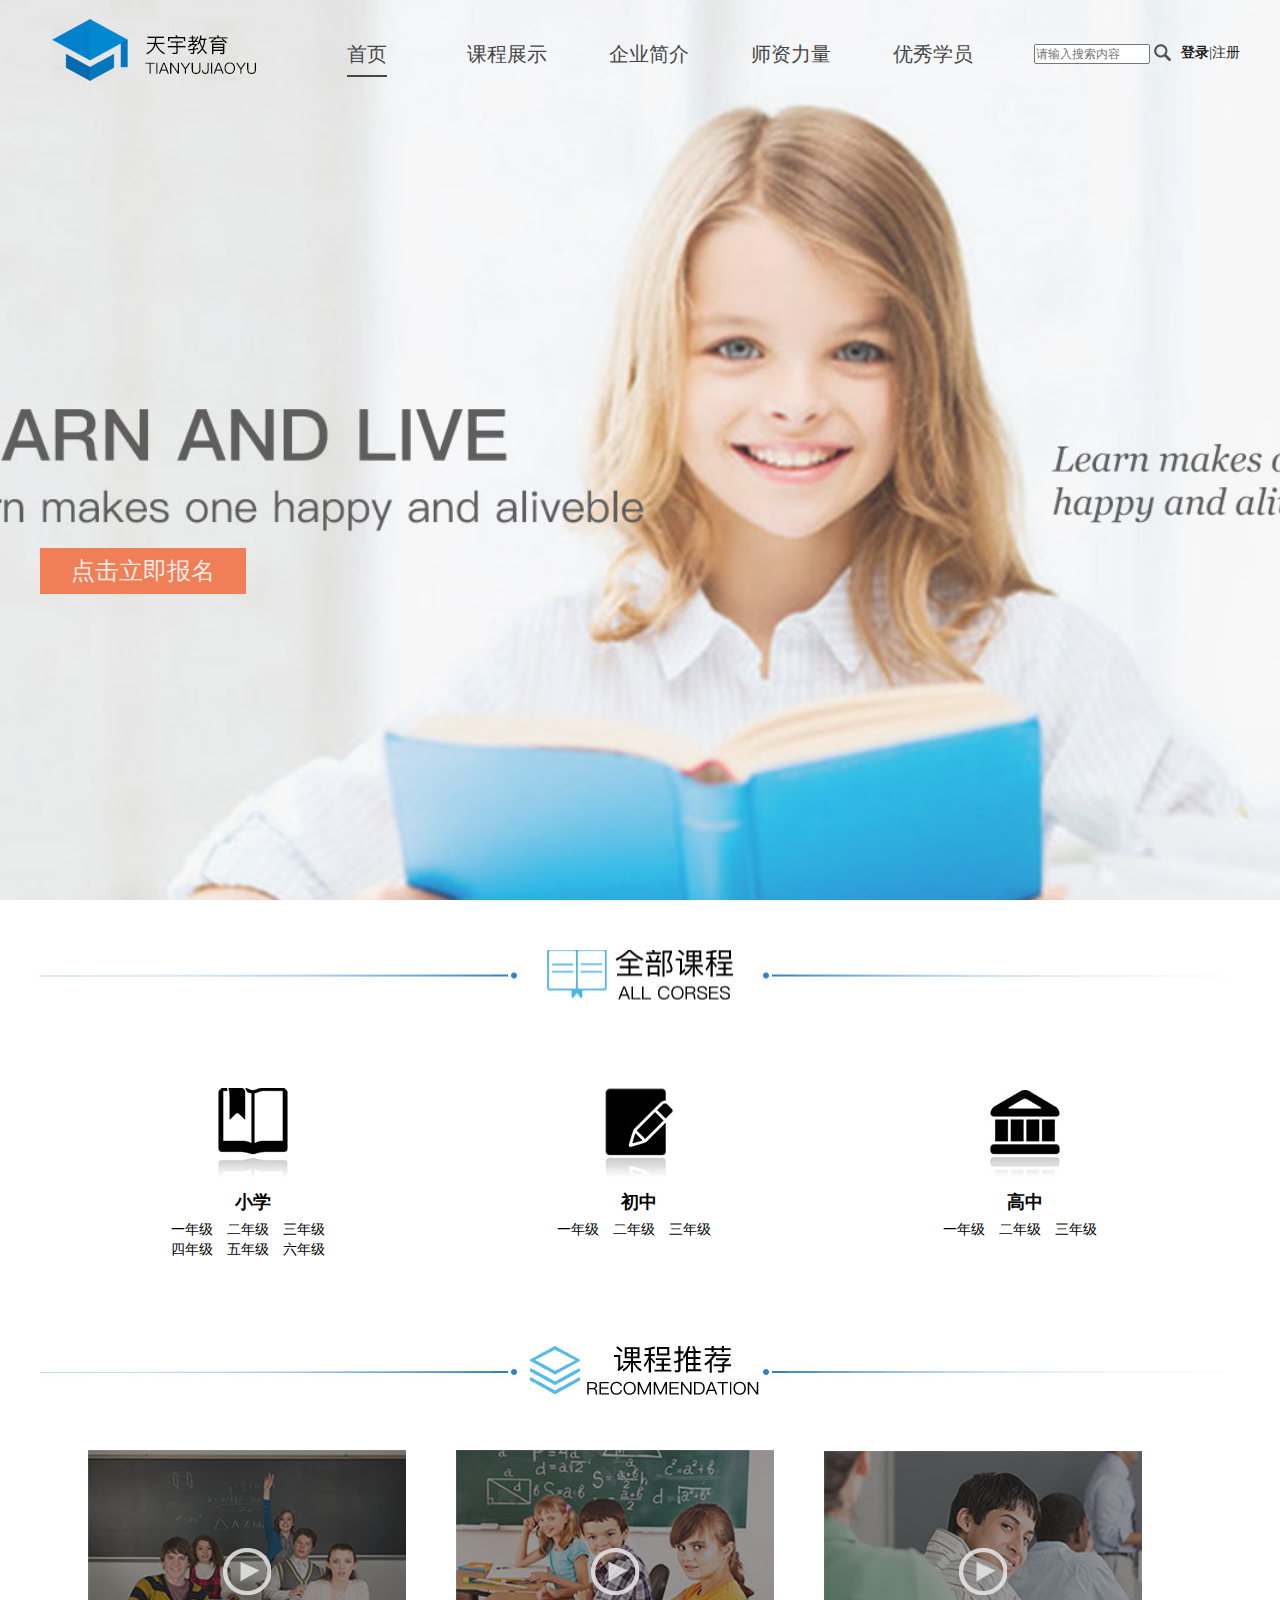
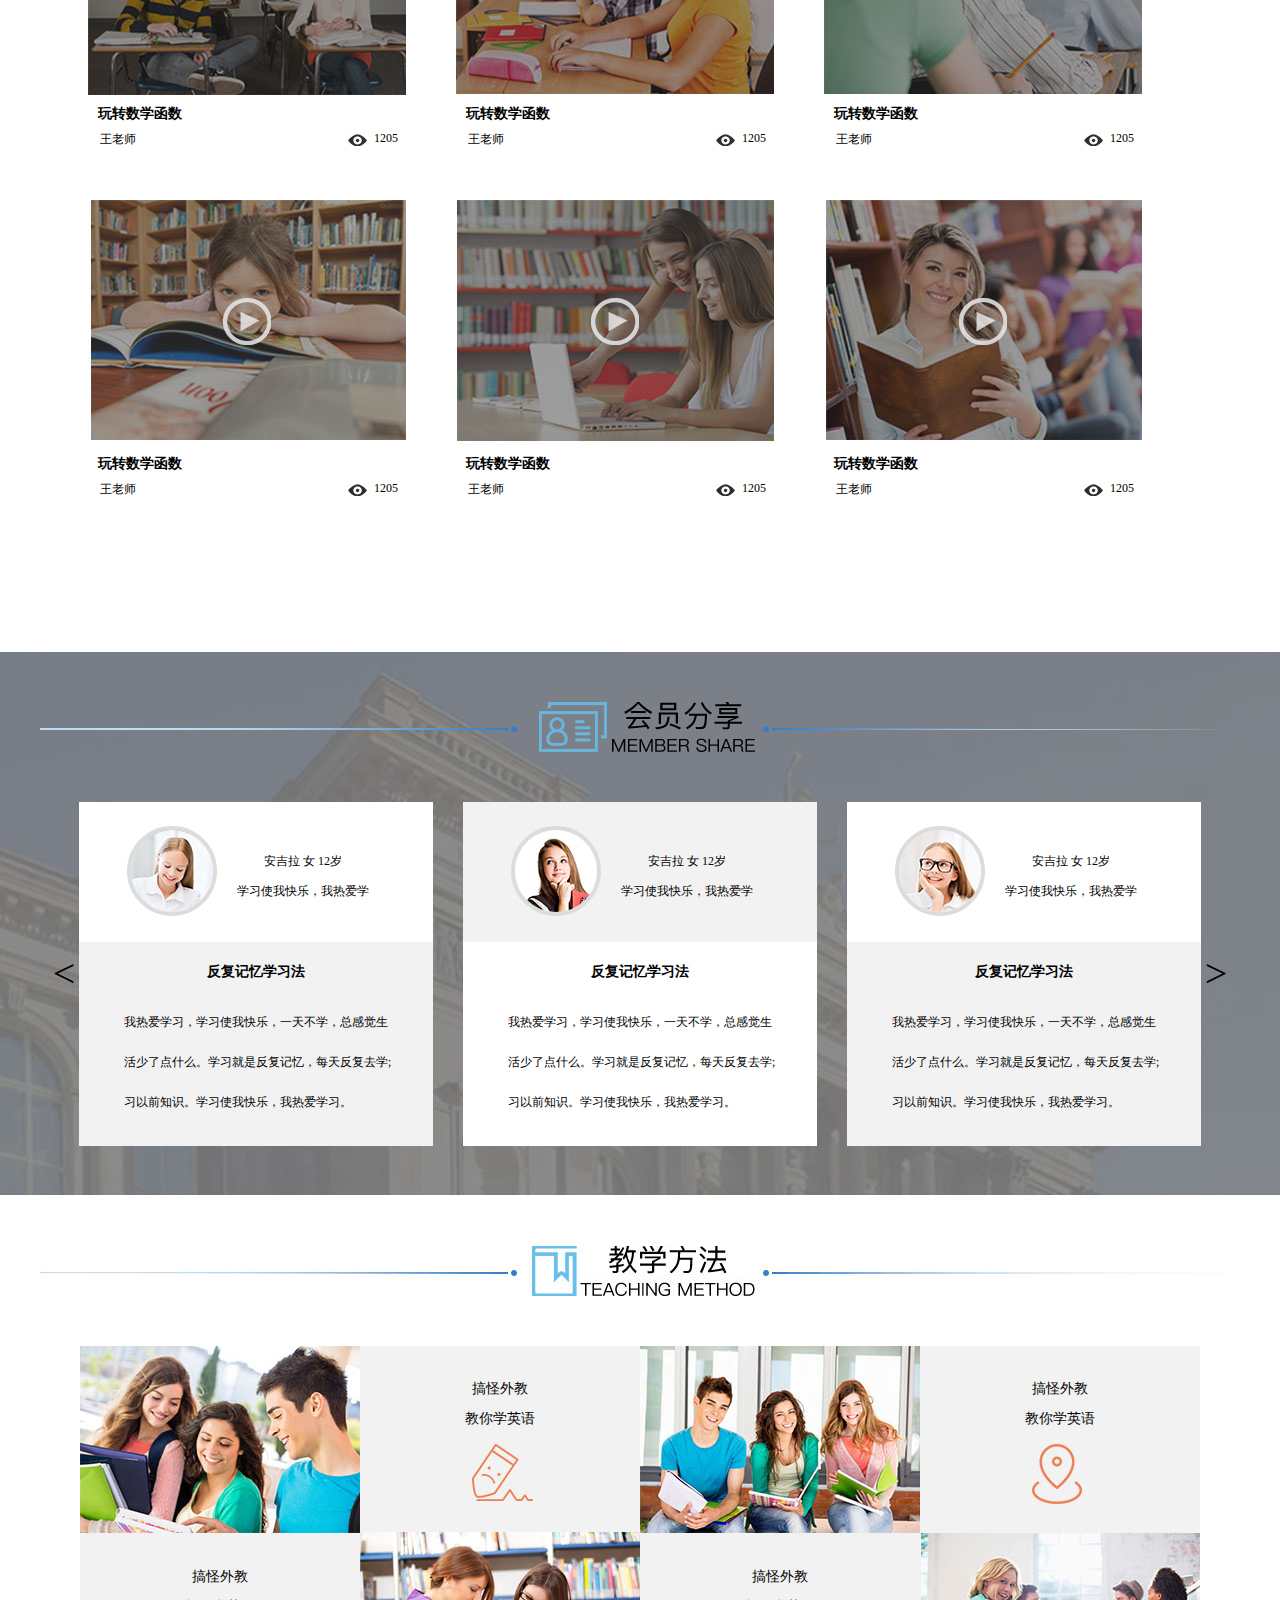
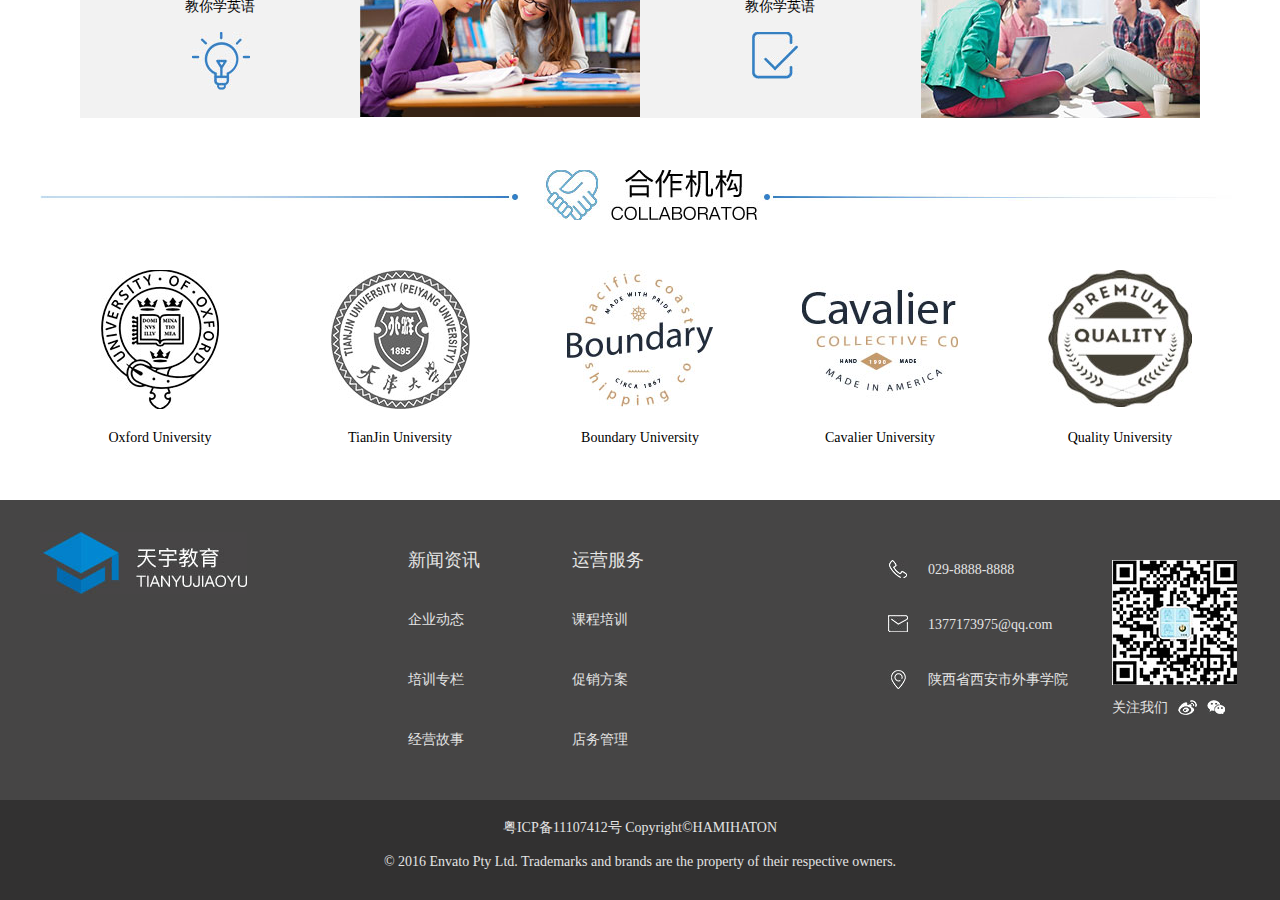
<file: index.html>
<!doctype html>
<html lang="en">
<head>
	<meta charset="UTF-8">
	<title>首页</title>
	<link rel="stylesheet" href="css/main.css">
	<link rel="stylesheet" href="css/base.css">

	<script src="js/jquery.js"></script>
	<script type="text/javascript" src="js/backTop.js"></script> 
	<script type="text/javascript" src="js/marquee.js"></script> 
</head>
<body>

	<!-- banner -->
	<div class="banner">
		<div class="banner_1200">
			<div class="nav logo">
				<a href="">
					<img src="image/logo_03.jpg" alt="">
				</a>
			</div>
			<div class="nav nav_center">
				<div class="nav_centers nav_centers_1">
					<a href="">首页</a>
				</div>
				<div class="nav_centers nav_centers_2">
					<a href="课程展示.html">课程展示</a>
				</div>
				<div class="nav_centers nav_centers_2">
					<a href="企业简介.html">企业简介</a>
				</div>
				<div class="nav_centers nav_centers_2">
					<a href="">师资力量</a>
				</div>
				<div class="nav_centers nav_centers_2">
					<a href="优秀学员.html">优秀学员</a>
				</div>
			</div>
			<div class="nav nav_left">
				<input type="text" placeholder="请输入搜索内容">
				<img src="image/搜索.png" alt="">
				<p>
					<b><a href="登录.html">登录</a></b>|注册
				</p>
			</div>
			<div class="baoming">点击立即报名</div>
		</div>
	</div>	
		

		<!-- 全部课程 -->
	<div class="quanbu_title"></div>
	<div class="quanbu">
		<div class="quanbus quanbusleft">
			<div class="quanbuh	quanbuhleft">小学</div>
			<div class="quanbup quanbupleft">&nbsp;&nbsp;&nbsp;<span>一年级</span>&nbsp;&nbsp;&nbsp;&nbsp;<span>二年级</span>&nbsp;&nbsp;&nbsp;&nbsp;<span>三年级</span><br>&nbsp;&nbsp;&nbsp;<span>四年级</span>&nbsp;&nbsp;&nbsp;&nbsp;<span>五年级</span>&nbsp;&nbsp;&nbsp;&nbsp;<span>六年级</span></div>
		</div>
		<div class="quanbus quanbuscenter">
			<div class="quanbuh	quanbuhcenter">初中</div>
			<div class="quanbup quanbupcenter">&nbsp;&nbsp;&nbsp;<span>一年级</span>&nbsp;&nbsp;&nbsp;&nbsp;<span>二年级</span>&nbsp;&nbsp;&nbsp;&nbsp;<span>三年级</span></div>	
		</div>
		<div class="quanbus quanbusright">
			<div class="quanbuh	quanbuhright">高中</div>
			<div class="quanbup quanbupright">&nbsp;&nbsp;&nbsp;<span>一年级</span>&nbsp;&nbsp;&nbsp;&nbsp;<span>二年级</span>&nbsp;&nbsp;&nbsp;&nbsp;<span>三年级</span></div>	
		</div>		
	</div>	

				<!-- 课程推荐 -->
	<div class="tuijian_title"></div>
	<div class="tuijian">
		<div class="tuijians tuijian1">
			<div class="tuijian_bofang1"></div>
			<div class="tuijian1s">
				<h4>玩转数学函数</h4>
				<span>王老师</span>
				<div>1205</div>
				<img src="image/首页-张晓波_37.jpg" alt="">	
			</div>			
		</div>

		<div class="tuijians tuijian2">
			<div class="tuijian_bofang1"></div>
			<div class="tuijian1s">
				<h4>玩转数学函数</h4>
				<span>王老师</span>
				<div>1205</div>
				<img src="image/首页-张晓波_37.jpg" alt="">	
			</div>
		</div>
		<div class="tuijians tuijian3">
			<div class="tuijian_bofang1"></div>
			<div class="tuijian1s">
				<h4>玩转数学函数</h4>
				<span>王老师</span>
				<div>1205</div>
				<img src="image/首页-张晓波_37.jpg" alt="">	
			</div>
		</div>
		<div class="tuijians tuijian4">
			<div class="tuijian_bofang1"></div>
			<div class="tuijian1s">
				<h4>玩转数学函数</h4>
				<span>王老师</span>
				<div>1205</div>
				<img src="image/首页-张晓波_37.jpg" alt="">	
			</div>
		</div>
		<div class="tuijians tuijian5">
			<div class="tuijian_bofang1"></div>
			<div class="tuijian1s">
				<h4>玩转数学函数</h4>
				<span>王老师</span>
				<div>1205</div>
				<img src="image/首页-张晓波_37.jpg" alt="">	
			</div>
		</div>
		<div class="tuijians tuijian6">
			<div class="tuijian_bofang1"></div>
			<div class="tuijian1s">
				<h4>玩转数学函数</h4>
				<span>王老师</span>
				<div>1205</div>
				<img src="image/首页-张晓波_37.jpg" alt="">	
			</div>
		</div>
	</div>
	


	<!-- 会员分享 -->
	<div class="vip">
		<div class="viptitle"></div>


		<div class="uek_outbox">
			<div class="uek_leftbtn">
    		&lt;
  			</div>
			<div class="uek_rightbtn">
			&gt;
			</div>
  			<div class="uek_window">
				<ul class="uek_innerbox vip_nei">

					<!-- 图1 -->
		    		<li class="uek_lists vip_neis vip_neis1">
		    			<div class="vip_nei_top1">
							<div class="vip_nei_top_yuan1">
								<img src="image/touxiang_03.png" alt="">
							</div>
							<p>安吉拉&nbsp;女&nbsp;12岁<br>学习使我快乐，我热爱学 </p>
						</div>
						<div class="vip_nei_bottom1">
							<h4>反复记忆学习法</h4>
							<p>我热爱学习，学习使我快乐，一天不学，总感觉生<br>活少了点什么。学习就是反复记忆，每天反复去学;<br>习以前知识。学习使我快乐，我热爱学习。</p>
						</div>					
		    		</li> 


		    		<!-- 图2 -->
					<li class="uek_lists vip_neis vip_neis2">
						<div class="vip_nei_top2">
							<div class="vip_nei_top_yuan2">
								<img src="image/touxiang_05.png" alt="">
		
							</div>
							<p>安吉拉&nbsp;女&nbsp;12岁<br>学习使我快乐，我热爱学 </p>
						</div>
						<div class="vip_nei_bottom2">
							<h4>反复记忆学习法</h4>
							<p>我热爱学习，学习使我快乐，一天不学，总感觉生<br>		活少了点什么。学习就是反复记忆，每天反复去学;<br>		习以前知识。学习使我快乐，我热爱学习。</p>
						</div>						
					</li>



					<!-- 图3 -->
        		    <li class="uek_lists vip_neis vip_neis3">
						<div class="vip_nei_top1">
							<div class="vip_nei_top_yuan1">
								<img src="image/touxiang_07.png" alt="">		
							</div>
							<p>安吉拉&nbsp;女&nbsp;12岁<br>学习使我快乐，我热爱学 </p>
						</div>
						<div class="vip_nei_bottom1">
							<h4>反复记忆学习法</h4>
							<p>我热爱学习，学习使我快乐，一天不学，总感觉生<br>		活少了点什么。学习就是反复记忆，每天反复去学;<br>		习以前知识。学习使我快乐，我热爱学习。</p>
						</div>        		    	
        		    </li> 


        		    <!-- 图4 -->
            		<li class="uek_lists vip_neis vip_neis4">
		    			<div class="vip_nei_top2">
							<div class="vip_nei_top_yuan2">
								<img src="image/touxiang_03.png" alt="">
							</div>
							<p>安吉拉&nbsp;女&nbsp;12岁<br>学习使我快乐，我热爱学 </p>
						</div>
						<div class="vip_nei_bottom2">
							<h4>反复记忆学习法</h4>
							<p>我热爱学习，学习使我快乐，一天不学，总感觉生<br>活少了点什么。学习就是反复记忆，每天反复去学;<br>习以前知识。学习使我快乐，我热爱学习。</p>
						</div>	
					</li> 



            		<!-- 图5 -->
           			<!-- <li class="uek_lists vip_neis vip_neis5">
		    			<div class="vip_nei_top1">
							<div class="vip_nei_top_yuan1">
								<img src="image/touxiang_03.png" alt="">
							</div>
							<p>安吉拉&nbsp;女&nbsp;12岁<br>学习使我快乐，我热爱学 </p>
						</div>
						<div class="vip_nei_bottom1">
							<h4>反复记忆学习法</h4>
							<p>我热爱学习，学习使我快乐，一天不学，总感觉生<br>活少了点什么。学习就是反复记忆，每天反复去学;<br>习以前知识。学习使我快乐，我热爱学习。</p>
						</div>
           			</li>  -->
				</ul>
			</div>
		</div>
		<script>
		 $(function(){
			$(".uek_outbox").marquee($(".uek_innerbox"),$(".uek_lists"),$(".uek_leftbtn"),$(".uek_rightbtn"),1,3000)
		 }) 
		</script>			





	<!-- 教学方法 -->
	<div class="fangfatitle"></div>
	<div class="fangfa">
		<div class="fangfas fangfas1">
			<p>搞怪外教<br>教你学英语</p>
			<img src="image/首页-张晓波_72.jpg" alt="">
		</div>
		<div class="fangfas fangfas2">
			<p>搞怪外教<br>教你学英语</p>
			<img src="image/首页-张晓波_62.jpg" alt="">
		</div>
		<div class="fangfas fangfas3">
			<p>搞怪外教<br>教你学英语</p>
			<img src="image/首页-张晓波_75.jpg" alt="">
		</div>
		<div class="fangfas fangfas4">
			<p>搞怪外教<br>教你学英语</p>
			<img src="image/首页-张晓波_59.jpg" alt="">
		</div>
	</div>
	

	<!-- 合作机构 -->
	<div class="hezuotitle"></div>
	<div class="hezuo">
		<div class="hezuos hezuos1">
			<p>Oxford University</p>
		</div>
		<div class="hezuos hezuos2">
			<p>TianJin University</p>
		</div>
		<div class="hezuos hezuos3">
			<p>Boundary University</p>
		</div>
		<div class="hezuos hezuos4">
			<p>Cavalier University</p>
		</div>
		<div class="hezuos hezuos5">
			<p>Quality University</p>
		</div>
	</div>

	<!-- 网站地图 -->
	<div class="ditu">
		<div class="ditu_nei">
			<div class="ditu_neis ditu_neis1"></div>
			<div class="ditu_neis ditu_neis2">
				<h4><a href="">新闻资讯</a></h4>
				<p><a href="">企业动态</a></p>
				<p><a href="">培训专栏</a></p>
				<p><a href="">经营故事</a></p>
			</div>
			<div class="ditu_neis ditu_neis3">
				<h4><a href="">运营服务</a></h4>
				<p><a href="">课程培训</a></p>
				<p><a href="">促销方案</a></p>
				<p><a href="">店务管理</a></p>
			</div>
			<div class="ditu_neis ditu_neis4">
				<div class="ditu_neis4_1">
					<p>029-8888-8888</p>
				</div>
				<div class="ditu_neis4_2">
					<p>1377173975@qq.com</p>
				</div>
				<div class="ditu_neis4_3">
					<p>陕西省西安市外事学院</p>
				</div>
			</div>
			<div class="ditu_neis ditu_neis5">
				<p>关注我们</p>
				<img src="image/首页-张晓波_113.jpg" alt="">
				<img src="image/首页-张晓波_115.jpg" alt="">
			</div>
		</div>
	</div>



	<!-- foot -->
	<div class="foot">
		<p>粤ICP备11107412号 Copyright©HAMIHATON</p>
		<br>
		<p>© 2016 Envato Pty Ltd. Trademarks and brands are the property of their respective owners.</p>
	</div>

	<!-- 返回顶部 -->
	<div class="backtop">∧</div>
	<script>
 		$(function(){
			$(".backtop").backTop();
	 	}) 
	</script>


</body>
</html>
</file>
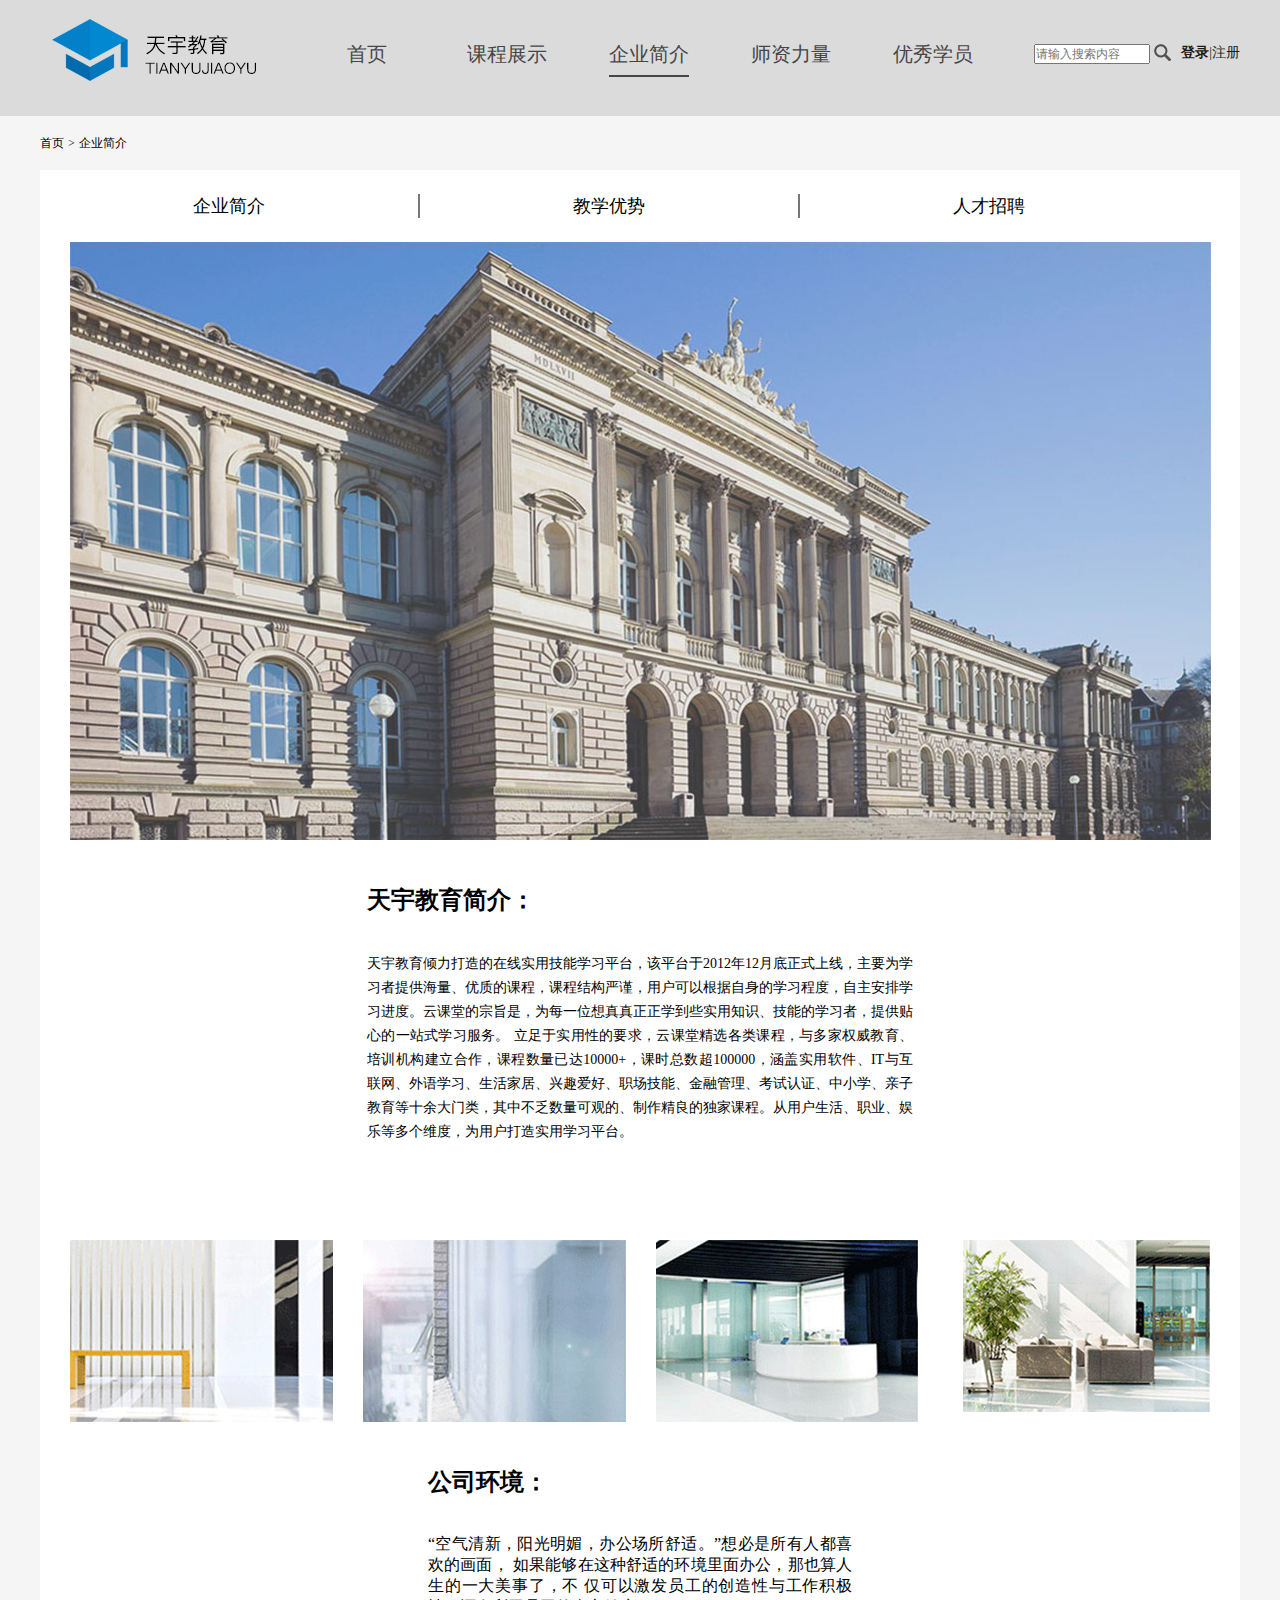
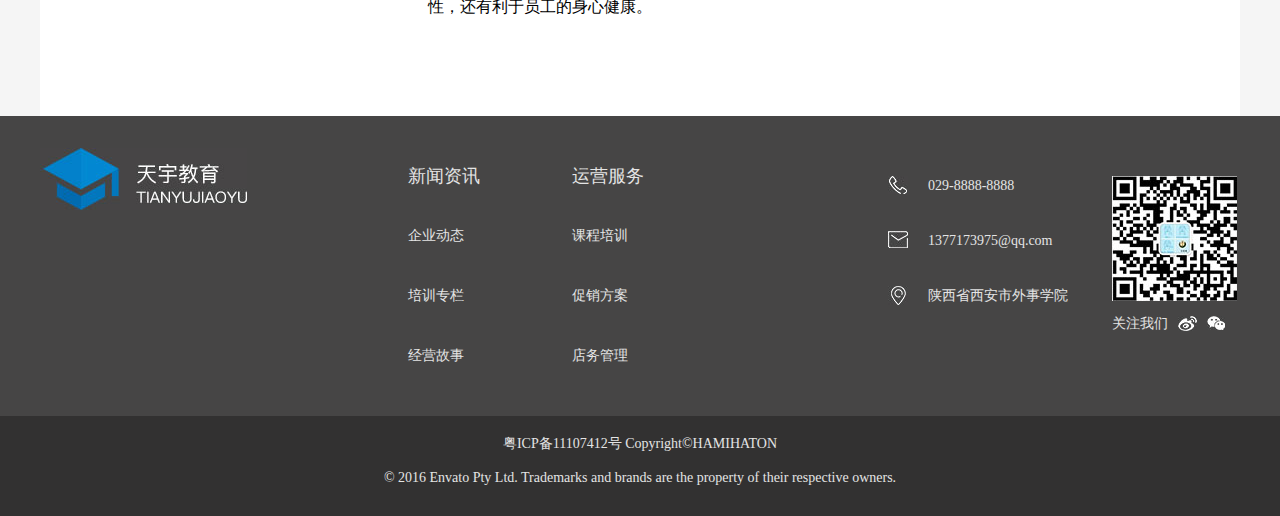
<file: 企业简介.html>
<!doctype html>
<html lang="en">
<head>
	<meta charset="UTF-8">
	<title>企业简介</title>
	<link rel="stylesheet" href="css/base.css">
	<link rel="stylesheet" href="css/企业简介.css">
	<script src="js/jquery.js"></script>
	<script type="text/javascript" src="js/backTop.js"></script> 
</head>
<body>
				<!-- banner -->
	<div class="banner">
		<div class="banner_1200">
			<div class="nav logo">
				<a href="index.html">
					<img src="image/logo.png" alt="">
				</a>
			</div>
			<div class="nav nav_center">
				<div class="nav_centers nav_centers_1">
					<a href="index.html">首页</a>
				</div>
				<div class="nav_centers nav_centers_2">
					<a href="课程展示.html">课程展示</a>
				</div>
				<div class="nav_centers nav_centers_3">
					<a href="企业简介.html">企业简介</a>
				</div>
				<div class="nav_centers nav_centers_4">
					<a href="">师资力量</a>
				</div>
				<div class="nav_centers nav_centers_5">
					<a href="优秀学员.html">优秀学员</a>
				</div>
			</div>
			<div class="nav nav_left">
				<input type="text" placeholder="请输入搜索内容">
				<img src="image/搜索.png" alt="">
				<p>
					<b><a href="登录.html">登录</a></b>|注册
				</p>
			</div>
		</div>
	</div>	

	<!-- 内容 -->
	<div class="bg">
		<!-- 面包屑 -->
		<div class="bg1200_1">
			<a href="index.html"><span>首页</span></a>
			<span>&gt;</span>
			<a href=""><span>企业简介</span></a>
		</div>
		<!-- 中心 -->
		<div class="bg1200_2">	
			<div class="top">
				<div class="tops top_left">
					企业简介
					<!-- <span>企业简介</span> -->
				</div>
				<div class="tops top_center">教学优势</div>
				<div class="tops top_right">人才招聘</div>
			</div>
			<img class="datu" src="image/safgdg_03.jpg" alt="">	
			<div class="dawenben">
					<h2>天宇教育简介：</h2><br><br>
				<p>天宇教育倾力打造的在线实用技能学习平台，该平台于2012年12月底正式上线，主要为学习者提供海量、优质的课程，课程结构严谨，用户可以根据自身的学习程度，自主安排学习进度。云课堂的宗旨是，为每一位想真真正正学到些实用知识、技能的学习者，提供贴心的一站式学习服务。
立足于实用性的要求，云课堂精选各类课程，与多家权威教育、培训机构建立合作，课程数量已达10000+，课时总数超100000，涵盖实用软件、IT与互联网、外语学习、生活家居、兴趣爱好、职场技能、金融管理、考试认证、中小学、亲子教育等十余大门类，其中不乏数量可观的、制作精良的独家课程。从用户生活、职业、娱乐等多个维度，为用户打造实用学习平台。</p>	
			</div>
			<img src="image/dsgvsd_06.png" alt="" class="xiaotu">
			<div class="xiaowenben">
					<h2>公司环境：</h2><br><br>
				<p>“空气清新，阳光明媚，办公场所舒适。”想必是所有人都喜欢的画面，
如果能够在这种舒适的环境里面办公，那也算人生的一大美事了，不
仅可以激发员工的创造性与工作积极性，还有利于员工的身心健康。</p>	
			</div>




		</div>
	</div>

	<!-- 网站地图 -->
	<div class="ditu">
		<div class="ditu_nei">
			<div class="ditu_neis ditu_neis1"></div>
			<div class="ditu_neis ditu_neis2">
				<h4><a href="">新闻资讯</a></h4>
				<p><a href="">企业动态</a></p>
				<p><a href="">培训专栏</a></p>
				<p><a href="">经营故事</a></p>
			</div>
			<div class="ditu_neis ditu_neis3">
				<h4><a href="">运营服务</a></h4>
				<p><a href="">课程培训</a></p>
				<p><a href="">促销方案</a></p>
				<p><a href="">店务管理</a></p>
			</div>
			<div class="ditu_neis ditu_neis4">
				<div class="ditu_neis4_1">
					<p>029-8888-8888</p>
				</div>
				<div class="ditu_neis4_2">
					<p>1377173975@qq.com</p>
				</div>
				<div class="ditu_neis4_3">
					<p>陕西省西安市外事学院</p>
				</div>
			</div>
			<div class="ditu_neis ditu_neis5">
				<p>关注我们</p>
				<img src="image/首页-张晓波_113.jpg" alt="">
				<img src="image/首页-张晓波_115.jpg" alt="">
			</div>
		</div>
	</div>



	<!-- foot -->
	<div class="foot">
		<p>粤ICP备11107412号 Copyright©HAMIHATON</p>
		<br>
		<p>© 2016 Envato Pty Ltd. Trademarks and brands are the property of their respective owners.</p>
	</div>

	<!-- 返回顶部 -->
	<div class="backtop">∧</div>
	<script>
 		$(function(){
			$(".backtop").backTop();
	 	}) 
	</script>
</body>
</html>
</file>
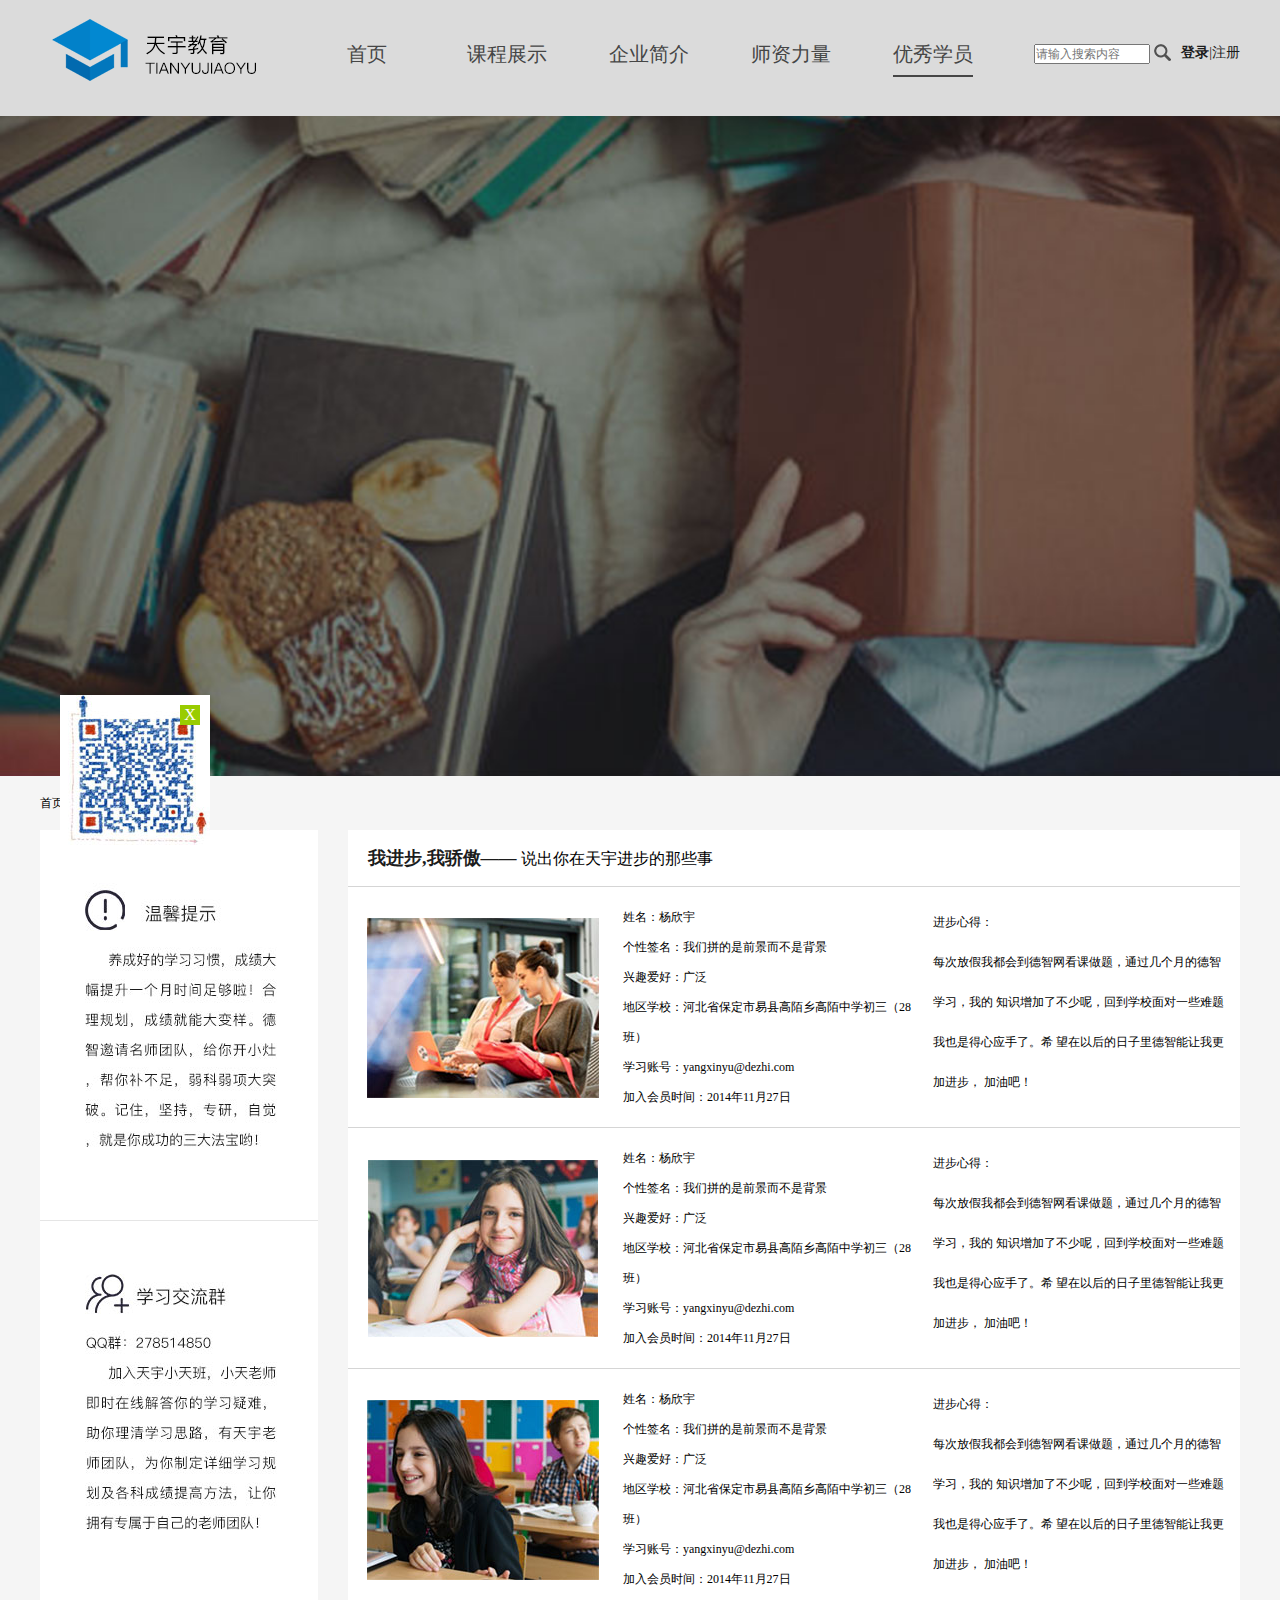
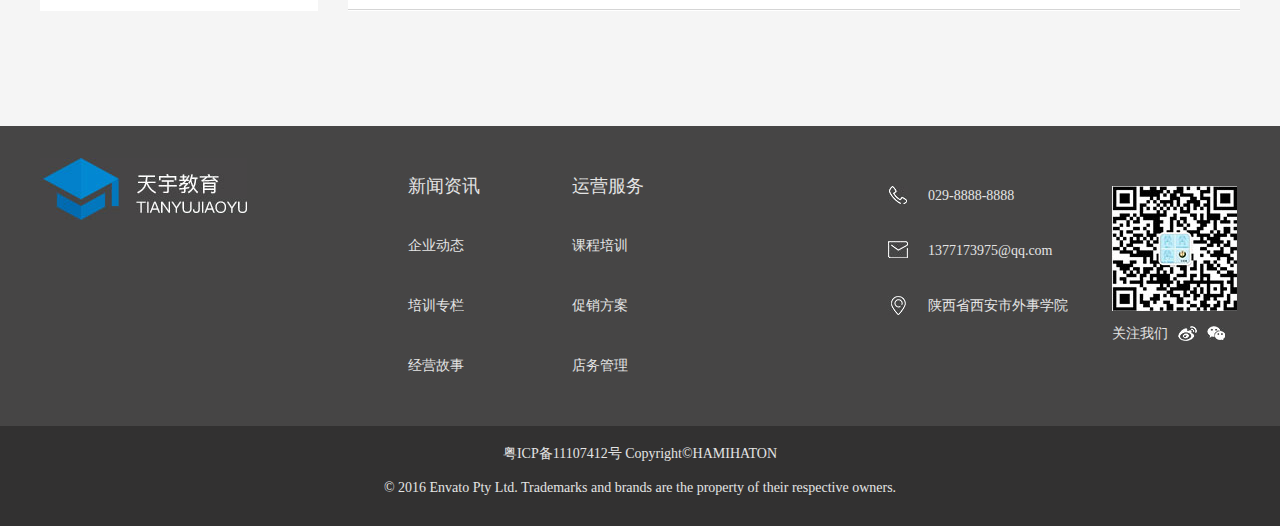
<file: 优秀学员.html>
<!doctype html>
<html lang="en">
<head>
	<meta charset="UTF-8">
	<title>优秀学员</title>
	<link rel="stylesheet" href="css/base.css">
	<link rel="stylesheet" href="css/优秀学员.css">
	<script src="js/jquery.js"></script>
	<script type="text/javascript" src="js/backTop.js"></script> 
	<script type="text/javascript" src="js/floatWindow.js"></script>
</head>
<body>
				<!-- banner -->
	<div class="banner">
		<div class="banner_1200">
			<div class="nav logo">
				<a href="index.html">
					<img src="image/logo.png" alt="">
				</a>
			</div>
			<div class="nav nav_center">
				<div class="nav_centers nav_centers_1">
					<a href="index.html">首页</a>
				</div>
				<div class="nav_centers nav_centers_2">
					<a href="课程展示.html">课程展示</a>
				</div>
				<div class="nav_centers nav_centers_3">
					<a href="企业简介.html">企业简介</a>
				</div>
				<div class="nav_centers nav_centers_4">
					<a href="">师资力量</a>
				</div>
				<div class="nav_centers nav_centers_5">
					<a href="优秀学员.html">优秀学员</a>
				</div>
			</div>
			<div class="nav nav_left">
				<input type="text" placeholder="请输入搜索内容">
				<img src="image/搜索.png" alt="">
				<p>
					<b><a href="登录.html">登录</a></b>|注册
				</p>
			</div>
		</div>
	</div>	
	
	<!-- 大图 -->
	<div class="datu"></div>
	
	<!-- 内容 -->
	<div class="bg">
		<!-- 面包屑 -->
		<div class="bg1200_1">
			<a href="index.html"><span>首页</span></a>
			<span>&gt;</span>
			<a href=""><span>优秀学员</span></a>
		</div>
		<!-- 主体 -->
		<div class="nei1200">
			<div class="neileft">
				<div class="neilefts neileft_top"></div>
				<div class="neilefts neileft_bottom"></div>
			</div>
			<div class="neiright">
				<div class="neiright_1">
					<span class="da">我进步,我骄傲——</span>
					<span class="xiao">说出你在天宇进步的那些事</span>
				</div>
				<div class="neirights neiright_2">
					<div class="zhaopian ku1"></div>
					<div class="ku2">
						<p class="ka"> 姓名：杨欣宇
						 
						 <br>个性签名：我们拼的是前景而不是背景

						 <br>兴趣爱好：广泛

						 <br>地区学校：河北省保定市易县高陌乡高陌中学初三（28班）

						 <br>学习账号：yangxinyu@dezhi.com

						 <br>加入会员时间：2014年11月27日</p>
					</div>
					<div class="ku3">
						<p class="ka1">进步心得：<br>
							每次放假我都会到德智网看课做题，通过几个月的德智学习，我的
							知识增加了不少呢，回到学校面对一些难题我也是得心应手了。希
							望在以后的日子里德智能让我更加进步， 加油吧！
						</p>
					</div>
				</div>
				
				<div class="neirights neiright_3">
					<div class="zhaopian ku4"></div>
					<div class="ku5">
						<p class="ka"> 姓名：杨欣宇
						 
						 <br>个性签名：我们拼的是前景而不是背景

						 <br>兴趣爱好：广泛

						 <br>地区学校：河北省保定市易县高陌乡高陌中学初三（28班）

						 <br>学习账号：yangxinyu@dezhi.com

						 <br>加入会员时间：2014年11月27日</p>
					</div>
					<div class="ku6">
						<p class="ka1">进步心得：<br>
							每次放假我都会到德智网看课做题，通过几个月的德智学习，我的
							知识增加了不少呢，回到学校面对一些难题我也是得心应手了。希
							望在以后的日子里德智能让我更加进步， 加油吧！
						</p>
					</div>
				</div>

				<div class="neirights neiright_4">   
					<div class="zhaopian ku7"></div>
					<div class="ku8">
						<p class="ka"> 姓名：杨欣宇
						 
						 <br>个性签名：我们拼的是前景而不是背景

						 <br>兴趣爱好：广泛

						 <br>地区学校：河北省保定市易县高陌乡高陌中学初三（28班）

						 <br>学习账号：yangxinyu@dezhi.com

						 <br>加入会员时间：2014年11月27日</p>
					</div>
					<div class="ku9">
						<p class="ka1">进步心得：<br>
							每次放假我都会到德智网看课做题，通过几个月的德智学习，我的
							知识增加了不少呢，回到学校面对一些难题我也是得心应手了。希
							望在以后的日子里德智能让我更加进步， 加油吧！
						</p>
					</div>
				</div>

			</div>
		</div>




	</div>









	<!-- 网站地图 -->
	<div class="ditu">
		<div class="ditu_nei">
			<div class="ditu_neis ditu_neis1"></div>
			<div class="ditu_neis ditu_neis2">
				<h4><a href="">新闻资讯</a></h4>
				<p><a href="">企业动态</a></p>
				<p><a href="">培训专栏</a></p>
				<p><a href="">经营故事</a></p>
			</div>
			<div class="ditu_neis ditu_neis3">
				<h4><a href="">运营服务</a></h4>
				<p><a href="">课程培训</a></p>
				<p><a href="">促销方案</a></p>
				<p><a href="">店务管理</a></p>
			</div>
			<div class="ditu_neis ditu_neis4">
				<div class="ditu_neis4_1">
					<p>029-8888-8888</p>
				</div>
				<div class="ditu_neis4_2">
					<p>1377173975@qq.com</p>
				</div>
				<div class="ditu_neis4_3">
					<p>陕西省西安市外事学院</p>
				</div>
			</div>
			<div class="ditu_neis ditu_neis5">
				<p>关注我们</p>
				<img src="image/首页-张晓波_113.jpg" alt="">
				<img src="image/首页-张晓波_115.jpg" alt="">
			</div>
		</div>
	</div>



	<!-- foot -->
	<div class="foot">
		<p>粤ICP备11107412号 Copyright©HAMIHATON</p>
		<br>
		<p>© 2016 Envato Pty Ltd. Trademarks and brands are the property of their respective owners.</p>
	</div>

	<!-- 返回顶部 -->
	<div class="backtop">∧</div>
	<script>
 		$(function(){
			$(".backtop").backTop();
	 	}) 
	</script>

	<!-- 浮动 -->
	<div class="uek_fuchuang">
		<img src="image/erweima_03.jpg" />
    	<div class="uek_close">X</div>
	</div>
	<script>
 $(function(){
	$(".uek_fuchuang").floatWindow(5,5,60,$(".uek_close"));
 }) 
</script>
</body>
</html>
</file>
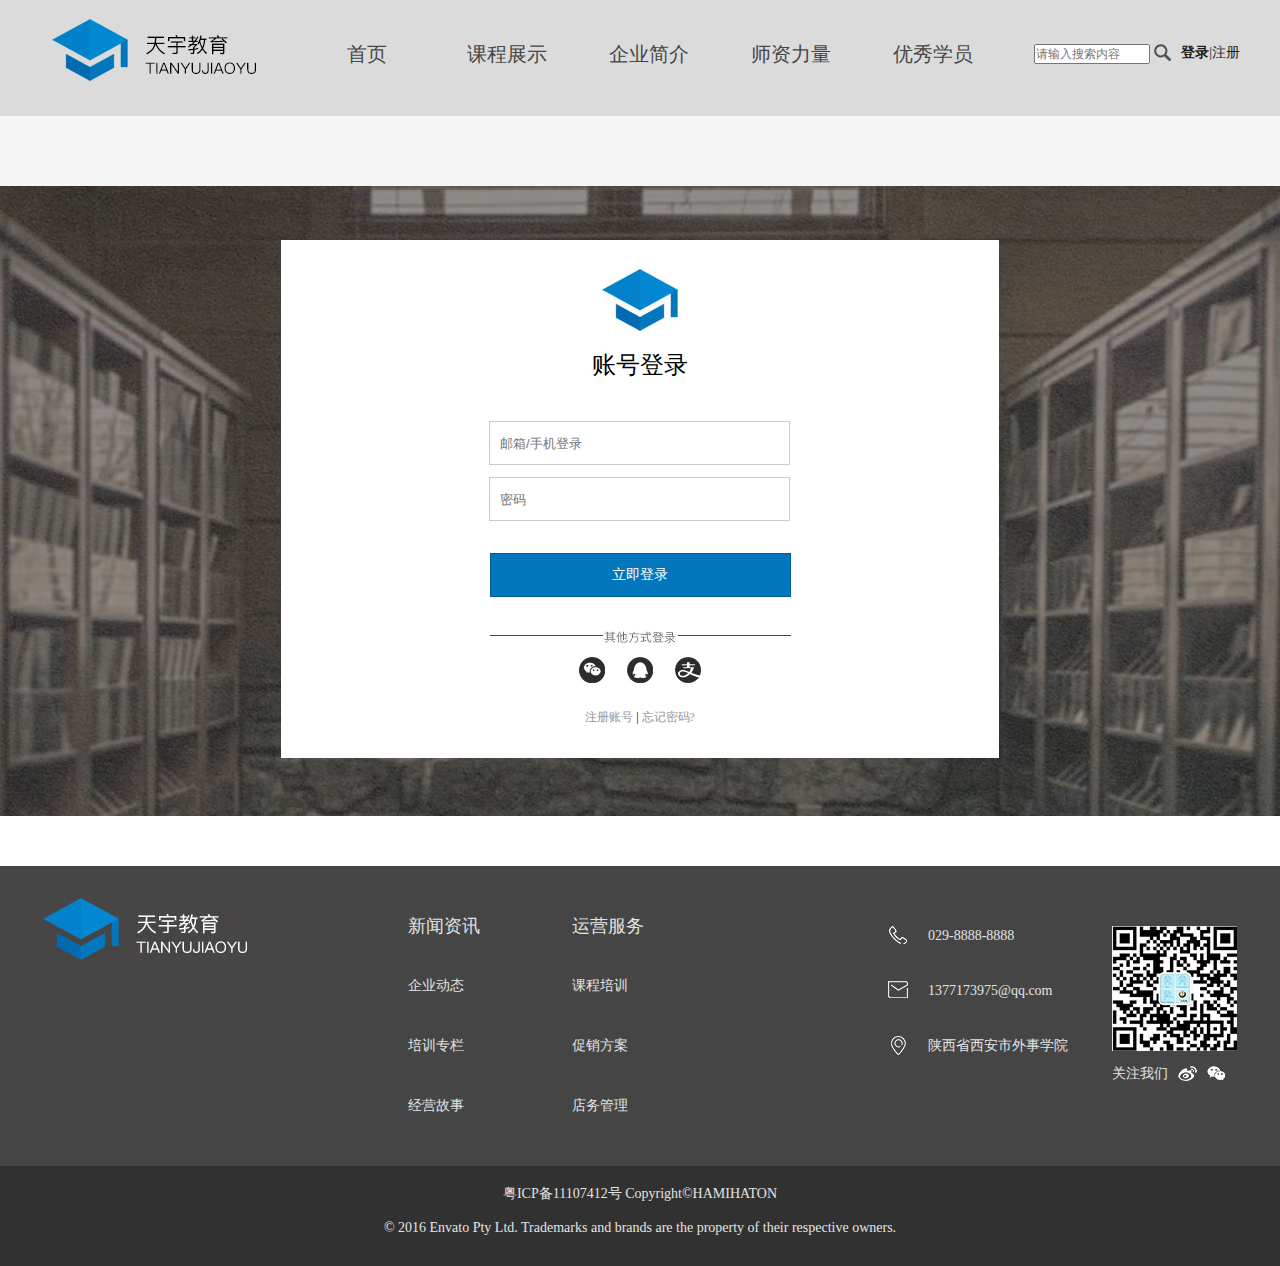
<file: 登录.html>
<!doctype html>
<html lang="en">
<head>
	<meta charset="UTF-8">
	<title>登录</title>
	<link rel="stylesheet" href="css/base.css">
	<link rel="stylesheet" href="css/登录.css">
	<script src="js/jquery.js"></script>
	<script type="text/javascript" src="js/backTop.js"></script> 
</head>
<body>
				<!-- banner -->
	<div class="banner">
		<div class="banner_1200">
			<div class="nav logo">
				<a href="index.html">
					<img src="image/logo.png" alt="">
				</a>
			</div>
			<div class="nav nav_center">
				<div class="nav_centers nav_centers_1">
					<a href="index.html">首页</a>
				</div>
				<div class="nav_centers nav_centers_2">
					<a href="课程展示.html">课程展示</a>
				</div>
				<div class="nav_centers nav_centers_3">
					<a href="企业简介.html">企业简介</a>
				</div>
				<div class="nav_centers nav_centers_4">
					<a href="">师资力量</a>
				</div>
				<div class="nav_centers nav_centers_5">
					<a href="优秀学员.html">优秀学员</a>
				</div>
			</div>
			<div class="nav nav_left">
				<input type="text" placeholder="请输入搜索内容">
				<img src="image/搜索.png" alt="">
				<p>
					<b><a href="">登录</a></b>|注册
				</p>
			</div>
		</div>
	</div>	

	<!-- 内容 -->
	<div class="bg">
		<!-- 中心 -->
		<div class="bg1200_2">
			<div class="dawenzi">账号登录</div>
			<input type="text"placeholder="邮箱/手机登录"class="input1"><br>
			<input type="password"placeholder="密码"class="input2"><br>
			<a href="index.html"><div class="denglu">立即登录</div></a>
			<div class="sanfang">
				<img src="image/asfasf.jpg" alt="">
			</div>
			<div class="tubiao">
				<a href=""><img src="image/denglu_10.jpg" alt=""></a>
				<a href=""><img src="image/denglu_12.jpg" alt=""></a>
				<a href=""><img src="image/denglu_14.jpg" alt=""></a>
			</div>
			<br>
			<span class="zhuce">
				<a href="">注册账号</a>&nbsp;|&nbsp;<a href="">忘记密码?</a>
			</span>

		</div>
	</div>

	<!-- 网站地图 -->
	<div class="ditu">
		<div class="ditu_nei">
			<div class="ditu_neis ditu_neis1"></div>
			<div class="ditu_neis ditu_neis2">
				<h4><a href="">新闻资讯</a></h4>
				<p><a href="">企业动态</a></p>
				<p><a href="">培训专栏</a></p>
				<p><a href="">经营故事</a></p>
			</div>
			<div class="ditu_neis ditu_neis3">
				<h4><a href="">运营服务</a></h4>
				<p><a href="">课程培训</a></p>
				<p><a href="">促销方案</a></p>
				<p><a href="">店务管理</a></p>
			</div>
			<div class="ditu_neis ditu_neis4">
				<div class="ditu_neis4_1">
					<p>029-8888-8888</p>
				</div>
				<div class="ditu_neis4_2">
					<p>1377173975@qq.com</p>
				</div>
				<div class="ditu_neis4_3">
					<p>陕西省西安市外事学院</p>
				</div>
			</div>
			<div class="ditu_neis ditu_neis5">
				<p>关注我们</p>
				<img src="image/首页-张晓波_113.jpg" alt="">
				<img src="image/首页-张晓波_115.jpg" alt="">
			</div>
		</div>
	</div>



	<!-- foot -->
	<div class="foot">
		<p>粤ICP备11107412号 Copyright©HAMIHATON</p>
		<br>
		<p>© 2016 Envato Pty Ltd. Trademarks and brands are the property of their respective owners.</p>
	</div>

	<!-- 返回顶部 -->
	<div class="backtop">∧</div>
	<script>
 		$(function(){
			$(".backtop").backTop();
	 	}) 
	</script>
</body>
</html>
</file>
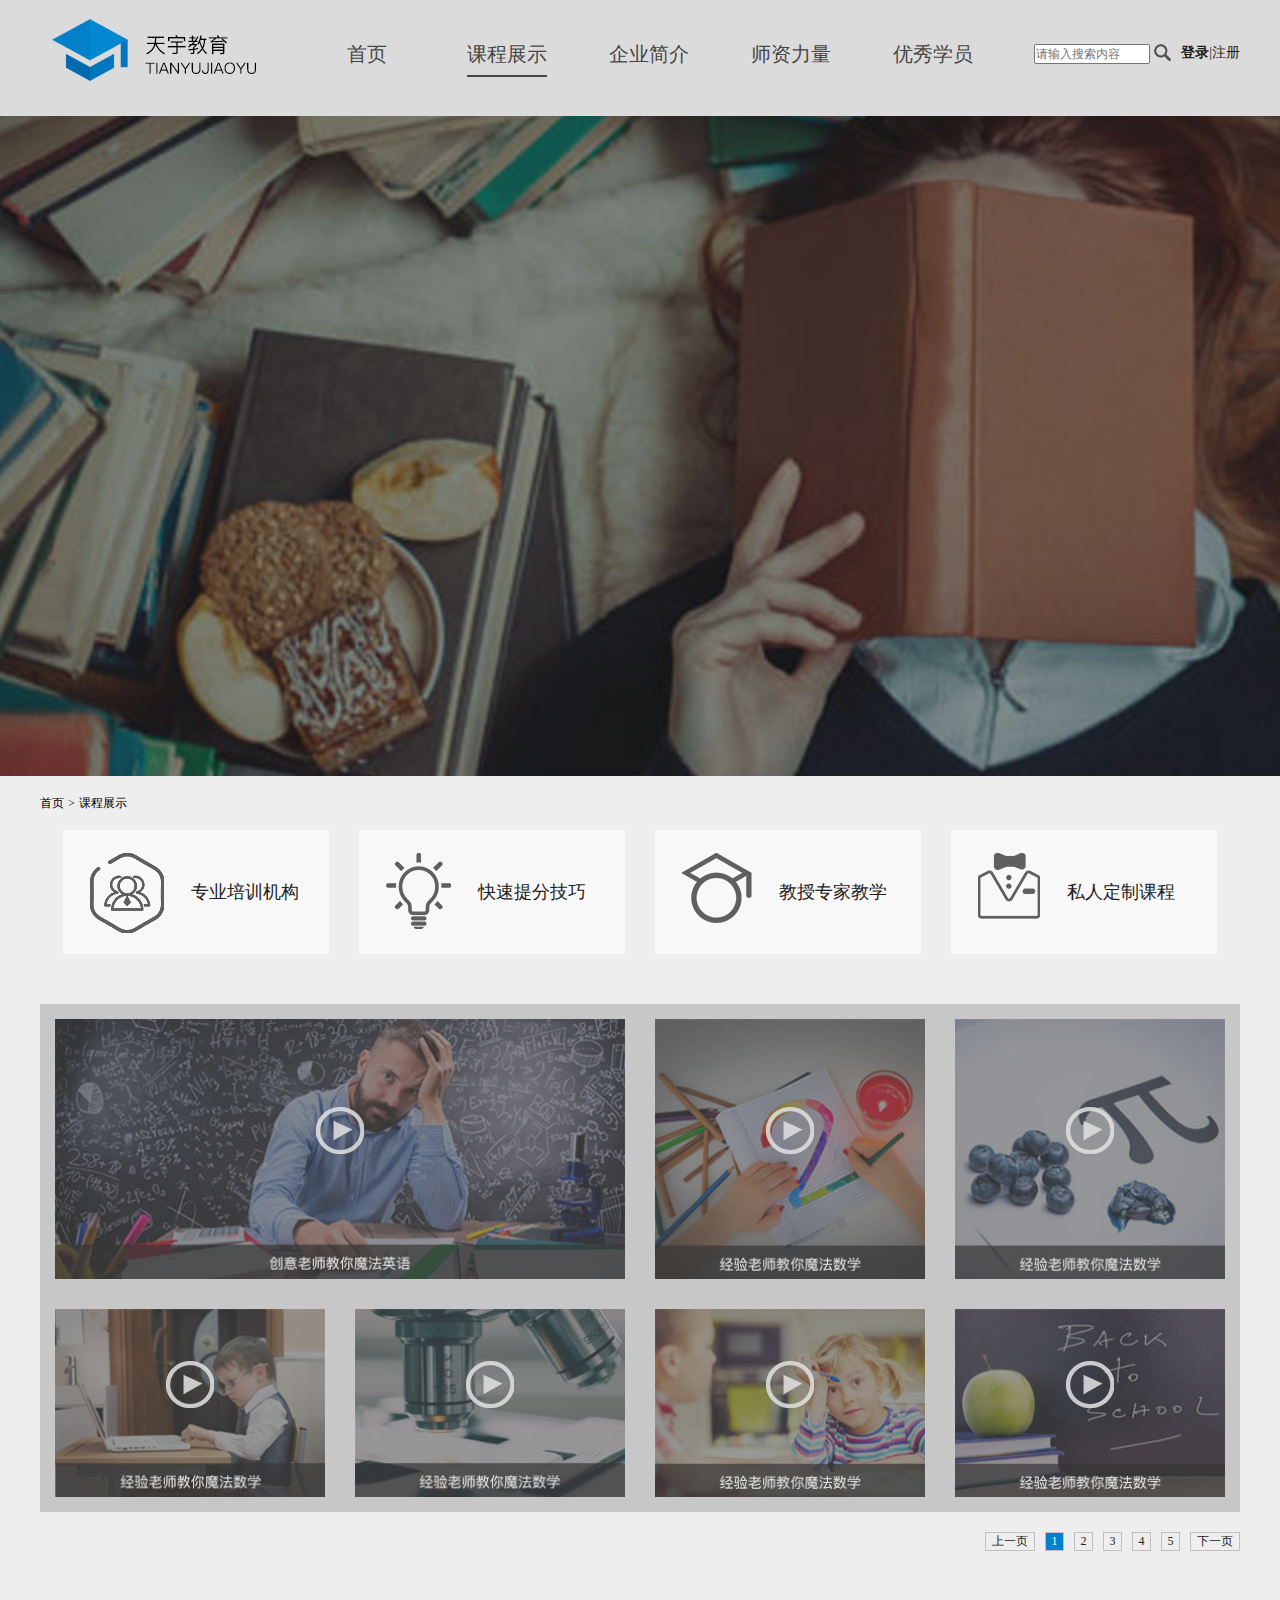
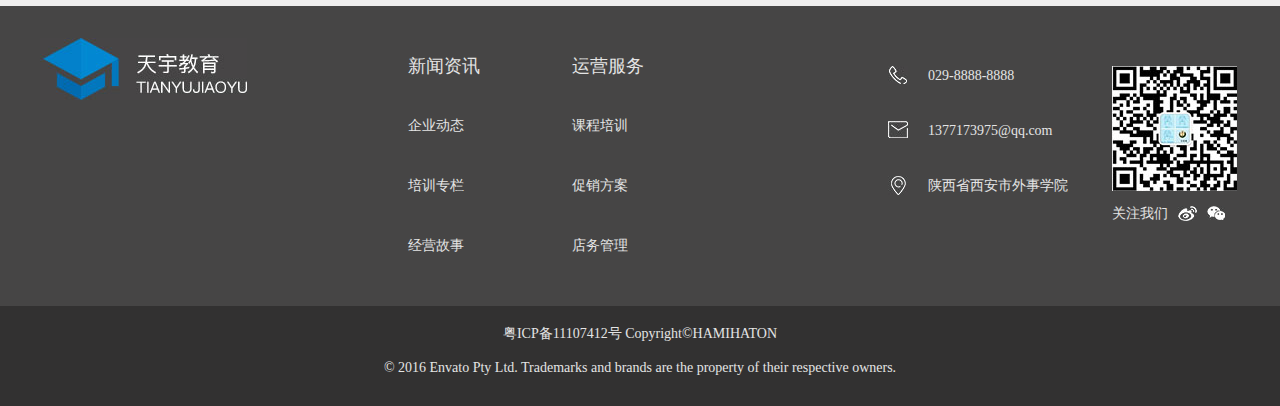
<file: 课程展示.html>
<!doctype html>
<html lang="en">
<head>
	<meta charset="UTF-8">
	<title>课程展示</title>
	<link rel="stylesheet" href="css/base.css">
	<link rel="stylesheet" href="css/课程展示.css">
	<script src="js/jquery.js"></script>
	<script type="text/javascript" src="js/backTop.js"></script> 
</head>
<body>
				<!-- banner -->
	<div class="banner">
		<div class="banner_1200">
			<div class="nav logo">
				<a href="index.html">
					<img src="image/logo.png" alt="">
				</a>
			</div>
			<div class="nav nav_center">
				<div class="nav_centers nav_centers_1">
					<a href="index.html">首页</a>
				</div>
				<div class="nav_centers nav_centers_2">
					<a href="课程展示html">课程展示</a>
				</div>
				<div class="nav_centers nav_centers_3">
					<a href="企业简介.html">企业简介</a>
				</div>
				<div class="nav_centers nav_centers_4">
					<a href="">师资力量</a>
				</div>
				<div class="nav_centers nav_centers_5">
					<a href="优秀学员.html">优秀学员</a>
				</div>
			</div>
			<div class="nav nav_left">
				<input type="text" placeholder="请输入搜索内容">
				<img src="image/搜索.png" alt="">
				<p>
					<b><a href="登录.html">登录</a></b>|注册
				</p>
			</div>
		</div>
	</div>	
	
	<!-- 大图 -->
	<div class="datu"></div>
	
	<!-- 内容 -->
	<div class="bg">
		<!-- 面包屑 -->
		<div class="bg1200_1">
			<a href="index.html"><span>首页</span></a>
			<span>&gt;</span>
			<a href=""><span>课程展示</span></a>
		</div>
		<!-- 特点 -->
		<div class="tedian">
			<div class="tedians tedians1">
				<img src="image/sdasfasf_03.png" alt="">
				<span>专业培训机构</span>
			</div>
			<div class="tedians tedians2">
				<img src="image/sdasfasf_05.png" alt="">
				<span>快速提分技巧</span>
			</div>
			<div class="tedians tedians3">
				<img src="image/sdasfasf_08.png" alt="">
				<span>教授专家教学</span>
			</div>
			<div class="tedians tedians4">
				<img src="image/sdasfasf_11.png" alt="">
				<span>私人定制课程</span>
			</div>
		</div>
		<div class="kecheng">
			<!-- 课程1 -->
			<div class="kechengs kechengs1">
				<div class="bofang bofang1">
					<img src="image/bofang_11.png" alt="">
				</div>
			</div>
			<!-- 课程2 -->
			<div class="kechengs kechengs2">
				<div class="bofang bofang1">
					<img src="image/bofang_11.png" alt="">
				</div>
			</div>
			<!-- 课程3 -->
			<div class="kechengs kechengs3">
				<div class="bofang bofang1">
					<img src="image/bofang_11.png" alt="">
				</div>
			</div>
			<!-- 课程4 -->
			<div class="kechengs kechengs4">
				<div class="bofang bofang2">
					<img src="image/bofang_11.png" alt="">
				</div>
			</div>
			<!-- 课程5 -->
			<div class="kechengs kechengs5">
				<div class="bofang bofang2">
					<img src="image/bofang_11.png" alt="">
				</div>
			</div>
			<!-- 课程6 -->
			<div class="kechengs kechengs6">
				<div class="bofang bofang2">
					<img src="image/bofang_11.png" alt="">
				</div>
			</div>
			<!-- 课程7 -->
			<div class="kechengs kechengs7">
				<div class="bofang bofang2">
					<img src="image/bofang_11.png" alt="">
				</div>
			</div>
		</div>


		<!-- 选项卡 -->
		<div class="xuan1200">
			<div class="xuan">
				<div class="xuans xuan1">上一页</div>
				<div class="xuans xuan2">1</div>
				<div class="xuans xuan3">2</div>
				<div class="xuans xuan4">3</div>
				<div class="xuans xuan5">4</div>
				<div class="xuans xuan6">5</div>
				<div class="xuans xuan7">下一页</div>
			</div>

		</div>




	</div>









	<!-- 网站地图 -->
	<div class="ditu">
		<div class="ditu_nei">
			<div class="ditu_neis ditu_neis1"></div>
			<div class="ditu_neis ditu_neis2">
				<h4><a href="">新闻资讯</a></h4>
				<p><a href="">企业动态</a></p>
				<p><a href="">培训专栏</a></p>
				<p><a href="">经营故事</a></p>
			</div>
			<div class="ditu_neis ditu_neis3">
				<h4><a href="">运营服务</a></h4>
				<p><a href="">课程培训</a></p>
				<p><a href="">促销方案</a></p>
				<p><a href="">店务管理</a></p>
			</div>
			<div class="ditu_neis ditu_neis4">
				<div class="ditu_neis4_1">
					<p>029-8888-8888</p>
				</div>
				<div class="ditu_neis4_2">
					<p>1377173975@qq.com</p>
				</div>
				<div class="ditu_neis4_3">
					<p>陕西省西安市外事学院</p>
				</div>
			</div>
			<div class="ditu_neis ditu_neis5">
				<p>关注我们</p>
				<img src="image/首页-张晓波_113.jpg" alt="">
				<img src="image/首页-张晓波_115.jpg" alt="">
			</div>
		</div>
	</div>



	<!-- foot -->
	<div class="foot">
		<p>粤ICP备11107412号 Copyright©HAMIHATON</p>
		<br>
		<p>© 2016 Envato Pty Ltd. Trademarks and brands are the property of their respective owners.</p>
	</div>

	<!-- 返回顶部 -->
	<div class="backtop">∧</div>
	<script>
 		$(function(){
			$(".backtop").backTop();
	 	}) 
	</script>
</body>
</html>
</file>
<file: css/main.css>
/*banner*/
.banner{	
	width: 100%;
	height: 900px;
	margin: 0 auto;
	background-image: url(../image/wsfasfsafdhcf.jpg);
	background-repeat: no-repeat;
	background-position: center center;
	background-size: 1920px auto;
}
.banner_1200{
	width: 1200px;
	height: 100%;
	margin: 0 auto;
	/*background: red;*/
}
.nav{
	float: left;
}
.logo img{
	float: left;
	margin-left: 12px;
	margin-top: 19px;
}

.nav_center{
	/*float: left;*/
	width: 630px;
	height: 34px;
	margin-top: 41px;
	margin-left: 90px;
	/*background: red;*/
}
.nav_centers{
	float: left;
	font-size: 20px;
	font-family: 微软雅黑;
	/*font-weight: bold;*/
	height: 100%;
	/*color: #464646;*/
}
.nav_centers a{
	color: #464646;

}
.nav_centers a:hover{
	color: #005994;
}

.nav_centers_1{
	width: 40px;
	margin-right: 18px;
	border-bottom: 2px solid #464646;
}
.nav_centers_2{
	width: 80px;
	margin-left: 62px;
}
.nav_left{
	width: 206px;
	height: 16px;
	float: right;
	margin-top: 44px;
	/*background: red;*/
}
.nav_left input{
	float: left;
	width: 112px;
	height: 16px;
	background: 1px solid #b5b5b5;
	font-size: 12px;
	font-family: 微软雅黑;
	color: #b5b5b5;
}
.nav_left img{
	float: left;
	margin-left: 4px;
}
.nav_left p{
	float: right;
	font-size: 14px;
	font-family: 微软雅黑;
	color: #1c1c1c;
}
.nav_left a{
	color: #1c1c1c;
}
.baoming{
	float: right;
	width: 206px;
	height: 46px;
	background: #f07e56;
	margin-top: 467px;
	margin-right: 994px;
	font-family: 微软雅黑;
	font-size: 24px;
	color: #fbece7;
	line-height: 46px;
	text-align: center;
	/*margin-bottom: 304px;*/
	cursor: pointer;
}
.baoming:hover{
	background: #dc420c;
}

			/*全部课程*/
.quanbu_title{
	width: 100%;
	height: 50px;
	margin-top: 50px;
	background-image: url(../image/首页-张晓波_07.jpg);
	background-repeat: no-repeat;
	background-position: center;
}

.quanbu{
	width: 960px;
	height: 170px;
	margin: 88px auto;
	/*background: red;*/
}
.quanbus{
	width: 186px;
	height: 100%;
	float:left;
	margin-left: 200px;
	/*background: blue;*/
}
.quanbusleft{
	margin-left: 0;
	/*background: yellow;*/
	background-image: url(../image/首页-张晓波_13.jpg);
	background-position: center 0;
	background-repeat: no-repeat;
}
.quanbuscenter{
	background-image: url(../image/首页-张晓波_15.jpg);
	background-position: center 0;
	background-repeat: no-repeat;
}
.quanbusright{
	background-image: url(../image/首页-张晓波_18.jpg);
	background-position: center 0;
	background-repeat: no-repeat;
}
.quanbuh{
	width: 100%;
	height: 18px;
	margin-top: 102px;
	font-family: 微软雅黑;
	font-size: 18px;
	font-weight: bold;
	text-align: center;
}
.quanbup{
	width: 100%;
	height: 40px;
	margin-top: 12px;
	font-family: 微软雅黑;
	font-size: 14px;
	line-height: 20px;
	/*background: grey;*/
}
.quanbup span:hover{
	text-decoration: underline;
}



		/*课程推荐*/
.tuijian_title{
	width: 100%;
	height: 50px;
	margin-top: 50px;
	background-image: url(../image/首页-张晓波_24.jpg);
	background-repeat: no-repeat;
	background-position: center;
}
.tuijian{
	width: 1104px;
	height: 648px;
	margin: 54px auto;
	/*background: red;*/
}
.tuijian_bofang1{
	width: 318px;
	height: 243px;
	background-image: url(../image/bofang_11.png);
	background-repeat: no-repeat;
	background-position: center center;
	transition:all 0.5s;
}
.tuijians{
	width: 318px;
	height: 300px;
	float: left;
	transition:all 0.5s;
}
.tuijian1{
	margin-right: 50px;
	margin-bottom: 50px;
	background-image: url(../image/首页-张晓波_27.jpg);
	background-repeat: no-repeat;
	/*transition:all 0.5s;	*/
}
.tuijian1s{
	width: 100%;
	height: 56px;
	margin-bottom: 0px;
}
.tuijian1s h4{
	width: 100%;
	margin: 12px auto 8px 10px;
	font-family: 微软雅黑;
	font-size: 14px;
	color: #000;
}
.tuijian1s span{
	float: left;
	margin-left: 12px;
	font-family: 微软雅黑;
	font-size: 12px;	
}
.tuijian1s img{
	float: right;
	margin-right: 7px;
	margin-top: 3px;
}
.tuijian1s div{
	float: right;
	/*text-align: right;*/
	font-family: 微软雅黑;
	font-size: 12px;
	margin-right: 8px;
}
.tuijian2{
	margin-right: 50px;
	margin-bottom: 50px;
	background-image: url(../image/首页-张晓波_29.jpg);
	background-repeat: no-repeat;	
}
.tuijian3{
	/*margin-right: 50px;*/
	margin-bottom: 50px;
	background-image: url(../image/首页-张晓波_31.jpg);
	background-repeat: no-repeat;	
}
.tuijian4{
	margin-right: 50px;
	/*margin-bottom: 50px;*/
	background-image: url(../image/首页-张晓波_40.jpg);
	background-repeat: no-repeat;	
}
.tuijian5{
	margin-right: 50px;
	/*margin-bottom: 50px;*/
	background-image: url(../image/首页-张晓波_42.jpg);
	background-repeat: no-repeat;	
}
.tuijian6{
	/*margin-right: 50px;*/
	/*margin-bottom: 100px;*/
	background-image: url(../image/首页-张晓波_44.jpg);
	background-repeat: no-repeat;	
}
.tuijians:hover{
	color: #005994;
	box-shadow: 5px 5px 20px #d8d8d8;
	transform:scale(1.1,1.1);
	/*background-size: 350px auto; */
	/*background-position: -20px -10px;*/
}



		/*会员分享*/
.vip{
	/*margin-top: 100px;*/
	float: left;
	width: 100%;
	height: 543px;
	margin: 100px auto;
	background-image: url(../image/1231231_02.jpg);
	background-repeat: no-repeat;
	background-position: center center;
	background-size: 1920px auto;
}
.viptitle{
	width: 100%;
	height: 50px;
	margin-top: 50px;
	background-image: url(../image/cbxc.png);
	background-repeat: no-repeat;
	background-position: center;
}
.uek_outbox{
	width: 1122px;
	height: 344px;
	margin: 50px auto;
	position: relative;
}
.uek_window{
	width: 1122px;
	height: 344px;
	margin: 50px auto;
	overflow: hidden;
	position: relative;
}
.uek_innerbox{
	width:1920px;
	height:100%;
	position:absolute;
}
/*.vip_nei{
	width: 1122px;
	height: 344px;
	margin: 50px auto;
	background: red;
}*/
.uek_lists{
	width: 354px;
	height: 100%;
	/*margin-left: 15px;*/
	margin-right: 30px;
	float: left;
}
/*.vip_neis{
	float: left;
	margin-left: 15px;
	margin-right: 15px;
}*/
/*.vip_neis1{
	margin-left: 0;
}*/
.vip_nei_top1{
	width: 306px;
	height: 92px;
	padding: 24px 0 24px 48px;
	background: #fff;
}
.vip_nei_top_yuan1{
	float: left;
	width: 82px;
	height: 82px;
	border-radius: 50%;
	border: 4px solid #dcdcdc;
	overflow: hidden;
}
.vip_nei_top_yuan1 img{
	margin-left: -2px;
}

.vip_nei_top1 p{
	float: left;
	font-family: 微软雅黑;
	font-size: 12px;
	line-height: 30px;
	margin-top: 20px;
	margin-left:20px;
	text-align: center;
}

.vip_nei_bottom1{
	width: 354px;
	height: 204px;
	background: #f2f2f2;
}
.vip_nei_bottom1 h4{
	width: 354px;
	text-align: center;
	font-family: 微软雅黑;
	font-size: 14px;
	line-height: 60px;
}
.vip_nei_bottom1 p{
	margin-left: 45px;
	width: 354px;
	/*text-align: left;*/
	font-family: 微软雅黑;
	font-size: 12px;
	line-height: 40px;
}

.vip_nei_top2{
	width: 306px;
	height: 92px;
	padding: 24px 0 24px 48px;
	background: #f2f2f2;
}
.vip_nei_top_yuan2{
	float: left;
	width: 82px;
	height: 82px;
	border-radius: 50%;
	border: 4px solid #dcdcdc;
	overflow: hidden;
}
.vip_nei_top_yuan2 img{
	margin-left: -2px;
}

.vip_nei_top2 p{
	float: left;
	font-family: 微软雅黑;
	font-size: 12px;
	line-height: 30px;
	margin-top: 20px;
	margin-left:20px;
	text-align: center;
}

.vip_nei_bottom2{
	width: 100%;
	height: 204px;
	background: #fff;
}
.vip_nei_bottom2 h4{
	width: 100%;
	text-align: center;
	font-family: 微软雅黑;
	font-size: 14px;
	line-height: 60px;
}
.vip_nei_bottom2 p{
	margin-left: 45px;
	width: 100%;
	/*text-align: left;*/
	font-family: 微软雅黑;
	font-size: 12px;
	line-height: 40px;
}

/*跑马灯效果*/
.uek_leftbtn{
	position:absolute;
	width:30px;
	height:344px;
	left:-30px;
	top:0;
	font:40px "黑体";
	cursor:pointer; 
	text-align:center;
	line-height:344px;
	transition:all 0.5s ease;
}
.uek_leftbtn:hover{
	background:#ccc;color:#fff;
}
 .uek_rightbtn{
  	position:absolute;
  	width:30px;
  	height:344px;
  	right:-30px;
  	top:0;
  	font:40px "黑体";
  	cursor:pointer; 
  	text-align:center;
  	line-height:344px;
  	transition:all 0.5s ease;
  }

 .uek_rightbtn:hover{
  	background:#ccc;
  	color:#fff;
  }
/*.uek_lists:nth-child(2){	
  	transform:scale(1.2,1.2);
  }*/


/*教学方法*/
.fangfatitle{
	width: 100%;
	height: 50px;
	margin-top: 100px;
	background-image: url(../image/首页-张晓波_51.jpg);
	background-repeat: no-repeat;
	background-position: center;
}
.fangfa{
	width: 1120px;
	height: 372px;
	margin: 50px auto;
	background: red;
}
.fangfas{
	float: left;
	width: 280px;
	height: 100%;
	background: #f2f2f2;

/*	transition:all 0.5s ease;*/
}
.fangfas1{
	background-image: url(../image/首页-张晓波_54.jpg);
	background-repeat: no-repeat;
}
.fangfas1 p{
	font-family: 微软雅黑;
	font-size:14px;
	margin: 216px 104px auto 104px;
	line-height: 30px;
	text-align: center;
}
.fangfas1 img{
	margin-top:10px;
	margin-left: 112px;
}
.fangfas3{
	background-image: url(../image/首页-张晓波_56.jpg);
	background-repeat: no-repeat;
}
.fangfas3 p{
	font-family: 微软雅黑;
	font-size:14px;
	margin: 216px 104px auto 104px;
	line-height: 30px;
	text-align: center;
}
.fangfas3 img{
	margin-top:10px;
	margin-left: 112px;
}
.fangfas2{
	background-image: url(../image/首页-张晓波_67.jpg);
	background-repeat: no-repeat;
	background-position: bottom;
}
.fangfas2 p{
	font-family: 微软雅黑;
	font-size:14px;
	margin: 28px 104px auto 104px;
	line-height: 30px;
	text-align: center;
}
.fangfas2 img{
	margin-top:10px;
	margin-left: 112px;
}
.fangfas4{
	background-image: url(../image/首页-张晓波_69.jpg);
	background-repeat: no-repeat;
	background-position: bottom;
}
.fangfas4 p{
	font-family: 微软雅黑;
	font-size:14px;
	margin: 28px 104px auto 104px;
	line-height: 30px;
	text-align: center;
}
.fangfas4 img{
	margin-top:10px;
	margin-left: 112px;
}
.fangfas:hover{
	/*z-index: 1000;*/
	margin: -5px -5px -5px -5px;
	border: 5px solid #0288d1;
	/*transform:scale(1.2	,1.2);*/
	position: relative;	
	/*transition:all 0.5s;*/
}




/*合作机构*/
.hezuotitle{
	width: 100%;
	height: 50px;
	margin-top: 52px;
	background-image: url(../image/首页-张晓波_82.jpg);
	background-repeat: no-repeat;
	background-position: center;
}
.hezuo{
	width: 1200px;
	height: 180px;
	margin: 50px auto;
	/*background: red;*/
}
.hezuos{
	width: 240px;
	height: 100%;
	float: left;
	transition:all 0.5s;
}
.hezuos1{
	background-image: url(../image/首页-张晓波_85.jpg);
	background-position: center top;
	background-repeat: no-repeat;
}
.hezuos p{
	font-family: 微软雅黑;
	font-size: 14px;
	text-align: center; 
	margin-top: 160px;
}
.hezuos2{
	background-image: url(../image/首页-张晓波_87.jpg);
	background-position: center top;
	background-repeat: no-repeat;
}
.hezuos3{
	background-image: url(../image/首页-张晓波_89.jpg);
	background-position: center top;
	background-repeat: no-repeat;
}
.hezuos4{
	background-image: url(../image/首页-张晓波_91.jpg);
	background-position: center top;
	background-repeat: no-repeat;
}
.hezuos5{
	background-image: url(../image/首页-张晓波_93.jpg);
	background-position: center top;
	background-repeat: no-repeat;
}
/*.hezuo:hover{
	transform: rotate(360deg);
	transform:scale(0.5,0.5);
}*/


/*网站地图*/
.ditu{
	height: 300px;
	width: 100%;
	background: #464545;
}
.ditu_nei{
	height: 100%;
	width: 1200px;
	margin: 0 auto;	
	/*background: yellow;*/
}
.ditu_neis{
	float: left;
}
.ditu_neis a{
	color: #e4e4e4;
}
.ditu_neis1{
	width: 368px;
	height: 100%;
	/*background: blue;*/
	background-image: url(../image/hjlhj,_11.jpg);
	background-repeat: no-repeat;
	background-position: 0 32px;
}
.ditu_neis2{
	width: 164px;
	height: 270px;
	padding-top: 30px;
	background: #464545;
}
.ditu_neis2 h4{
	font-family: 微软雅黑;
	font-size: 18px;
	line-height: 60px;
	font-weight: normal;
	color: #e4e4e4;
}
.ditu_neis2 h4:hover{
	text-decoration: underline;
}
.ditu_neis2 p{
	font-family: 微软雅黑;
	font-size: 14px;
	line-height: 60px;
	color: #e4e4e4;
}
.ditu_neis2 p:hover{
	text-decoration: underline;
}
.ditu_neis3{
	width: 316px;
	height: 270px;
	padding-top: 30px;
	/*background: #543010;*/
}
.ditu_neis3 h4{
	font-family: 微软雅黑;
	font-size: 18px;
	line-height: 60px;
	font-weight: normal;
	color: #e4e4e4;
}

.ditu_neis3 h4:hover{
	text-decoration: underline;
}
.ditu_neis3 p{
	font-family: 微软雅黑;
	font-size: 14px;
	line-height: 60px;
	color: #e4e4e4;
}
.ditu_neis3 p:hover{
	text-decoration: underline;
}
.ditu_neis4{
	width: 224px;
	height: 300px;
	/*background: #874222;*/
}
.ditu_neis4_1{
	width: 100%;
	height: 20px;
	margin-top: 60px;
	background-image: url(../image/首页-张晓波_101.jpg);
	background-repeat: no-repeat;

}
.ditu_neis4_1 p{
	font-family: 微软雅黑;
	font-size: 14px;
	line-height: 20px;
	margin-left: 40px;
	color: #e4e4e4;	
}
.ditu_neis4_1 p:hover{
	text-decoration: underline;
}
.ditu_neis4_2{
	width: 100%;
	height: 20px;
	margin-top: 35px;
	background-image: url(../image/首页-张晓波_107.jpg);
	background-repeat: no-repeat;

}
.ditu_neis4_2 p{
	font-family: 微软雅黑;
	font-size: 14px;
	line-height: 20px;
	margin-left: 40px;
	color: #e4e4e4;
}
.ditu_neis4_2 p:hover{
	text-decoration: underline;
}
.ditu_neis4_3{
	width: 100%;
	height: 20px;
	margin-top: 35px;
	background-image: url(../image/首页-张晓波_109.jpg);
	background-repeat: no-repeat;

}
.ditu_neis4_3 p{
	font-family: 微软雅黑;
	font-size: 14px;
	line-height: 20px;
	margin-left: 40px;
	color: #e4e4e4;	
}
.ditu_neis4_3 p:hover{
	text-decoration: underline;
}
.ditu_neis5{
	width: 128px;
	height: 300px;
	/*background: #541021;*/
	background-image: url(../image/首页-张晓波_104.jpg);
	background-repeat: no-repeat;
	background-position: 0 60px;
}

.ditu_neis5 p{
	float: left;
	font-family: 微软雅黑;
	font-size: 14px;
	line-height: 16px;
	margin-top: 200px;
	color: #e4e4e4;
	/*margin-left: 40px;*/
}
.ditu_neis5 img{
	margin-top: 200px;
	float: left;
	margin-left: 10px;

}


.foot{
	width: 100%;
	height: 80px;
	background: #323131;
	padding-top: 20px;
}
.foot p{
	font-family: 微软雅黑;
	font-size: 14px;
	line-height: 16px;
	text-align: center;
	color: #e4e4e4;
}
.foot p:hover{
	text-decoration: underline;
}


/*backtop*/
.backtop{
	width:50px;
	height:50px;
	line-height:50px; 
	text-align:center;
	font:40px "微软雅黑";
	font-weight:bold;
	color:#0780D1;
	position:fixed;
	right:50px;
	bottom:100px;
}
.backtop:hover{
	background:#0780D1;
	color:#fff;
}
</file>
<file: css/base.css>
/*通用选择器*/
*{
	margin: 0;
	padding: 0;
	list-style: none;
}	
a{
	text-decoration: none;
}
body{
	font-family: 微软雅黑；
}
</file>
<file: css/企业简介.css>
/*banner*/
.banner{	
	width: 100%;
	height: 116px;
	margin: 0 auto;
	background: #dbdbdb;
}
.banner_1200{
	width: 1200px;
	height: 100%;
	margin: 0 auto;
	/*background: red;*/
}
.nav{
	float: left;
}
.logo img{
	float: left;
	margin-left: 12px;
	margin-top: 19px;
}

.nav_center{
	/*float: left;*/
	width: 630px;
	height: 34px;
	margin-top: 41px;
	margin-left: 90px;
	/*background: red;*/
}
.nav_centers{
	float: left;
	font-size: 20px;
	font-family: 微软雅黑;
	/*font-weight: bold;*/
	height: 100%;
	/*color: #464646;*/
}
.nav_centers a{
	color: #464646;

}
.nav_centers a:hover{
	color: #005994;
}
.nav_centers{
	width: 80px;
	margin-left: 62px;
}
.nav_centers_1{
	width: 40px;
	margin-right: 18px;
	margin-left: 0px;
	/*border-bottom: 2px solid #464646;*/
}
.nav_centers_3{
	border-bottom: 2px solid #464646;
}

.nav_left{
	width: 206px;
	height: 16px;
	float: right;
	margin-top: 44px;
	/*background: red;*/
}
.nav_left input{
	float: left;
	width: 112px;
	height: 16px;
	background: 1px solid #b5b5b5;
	font-size: 12px;
	font-family: 微软雅黑;
	color: #b5b5b5;
}
.nav_left img{
	float: left;
	margin-left: 4px;
}
.nav_left p{
	float: right;
	font-size: 14px;
	font-family: 微软雅黑;
	color: #1c1c1c;
}
.nav_left a{
	color: #1c1c1c;
}

		/*内容*/
.bg{
	height: 1600px;
	width:100%;	
	margin: 0 auto;
	background: #f5f5f5;
}
.bg1200_1{
	height: 54px;
	width: 1200px;
	margin: 0 auto;
}
.bg1200_1 span{
	font-family: 微软雅黑;
	font-size:12px;
	line-height: 54px;
	color: #000;

}
.bg1200_2{
	height: 1646px;
	width: 1200px;
	margin: 0 auto;
	background: #fff;
}
.top{
	width: 1140px;
	height: 50px;
	margin: 10 auto;
}

.tops{
	float: left;
	width: 378px;
	height:24px;
	margin: 24px auto;
	border-right: 2px  solid #787777;
	font-family: 微软雅黑;
	font-size: 18px;
	text-align: center;
	line-height: 24px;
}
.tops:hover{
	/*background: #dbdbdb;*/
	color: #a33e36;
}
.top_right{
	border-right:0 solid;
}
/*.tops span{
	font-family: 微软雅黑;
	font-size: 18px;
	text-align: center;
	line-height: 24px;
}*/
.datu{
	margin-left: 30px;
}
.dawenben{
	width: 546px;
	height: 316px;
	margin: 40px auto;
	text-align: justify;
	/*background: red;*/
}
.h2{
	text-align: center;
	font-family: 微软雅黑;
	font-size: 18px;
	line-height: 24px;	
}
.dawenben p{
	text-align: justify;
	font-family: 微软雅黑;
	font-size: 14px;
	line-height: 24px;

}
.xiaotu{
	margin-left: 30px;

}
.xiaowenben{
	width: 424px;
	height: 146px;
	margin: 40px auto;
	text-align: justify;
}




/*网站地图*/
.ditu{
	height: 300px;
	width: 100%;
	background: #464545;
}
.ditu_nei{
	height: 100%;
	width: 1200px;
	margin: 0 auto;	
	/*background: yellow;*/
}
.ditu_neis{
	float: left;
}
.ditu_neis a{
	color: #e4e4e4;
}
.ditu_neis1{
	width: 368px;
	height: 100%;
	/*background: blue;*/
	background-image: url(../image/hjlhj,_11.jpg);
	background-repeat: no-repeat;
	background-position: 0 32px;
}
.ditu_neis2{
	width: 164px;
	height: 270px;
	padding-top: 30px;
	background: #464545;
}
.ditu_neis2 h4{
	font-family: 微软雅黑;
	font-size: 18px;
	line-height: 60px;
	font-weight: normal;
	color: #e4e4e4;
}
.ditu_neis2 h4:hover{
	text-decoration: underline;
}
.ditu_neis2 p{
	font-family: 微软雅黑;
	font-size: 14px;
	line-height: 60px;
	color: #e4e4e4;
}
.ditu_neis2 p:hover{
	text-decoration: underline;
}
.ditu_neis3{
	width: 316px;
	height: 270px;
	padding-top: 30px;
	/*background: #543010;*/
}
.ditu_neis3 h4{
	font-family: 微软雅黑;
	font-size: 18px;
	line-height: 60px;
	font-weight: normal;
	color: #e4e4e4;
}

.ditu_neis3 h4:hover{
	text-decoration: underline;
}
.ditu_neis3 p{
	font-family: 微软雅黑;
	font-size: 14px;
	line-height: 60px;
	color: #e4e4e4;
}
.ditu_neis3 p:hover{
	text-decoration: underline;
}
.ditu_neis4{
	width: 224px;
	height: 300px;
	/*background: #874222;*/
}
.ditu_neis4_1{
	width: 100%;
	height: 20px;
	margin-top: 60px;
	background-image: url(../image/首页-张晓波_101.jpg);
	background-repeat: no-repeat;

}
.ditu_neis4_1 p{
	font-family: 微软雅黑;
	font-size: 14px;
	line-height: 20px;
	margin-left: 40px;
	color: #e4e4e4;	
}
.ditu_neis4_1 p:hover{
	text-decoration: underline;
}
.ditu_neis4_2{
	width: 100%;
	height: 20px;
	margin-top: 35px;
	background-image: url(../image/首页-张晓波_107.jpg);
	background-repeat: no-repeat;

}
.ditu_neis4_2 p{
	font-family: 微软雅黑;
	font-size: 14px;
	line-height: 20px;
	margin-left: 40px;
	color: #e4e4e4;
}
.ditu_neis4_2 p:hover{
	text-decoration: underline;
}
.ditu_neis4_3{
	width: 100%;
	height: 20px;
	margin-top: 35px;
	background-image: url(../image/首页-张晓波_109.jpg);
	background-repeat: no-repeat;

}
.ditu_neis4_3 p{
	font-family: 微软雅黑;
	font-size: 14px;
	line-height: 20px;
	margin-left: 40px;
	color: #e4e4e4;	
}
.ditu_neis4_3 p:hover{
	text-decoration: underline;
}
.ditu_neis5{
	width: 128px;
	height: 300px;
	/*background: #541021;*/
	background-image: url(../image/首页-张晓波_104.jpg);
	background-repeat: no-repeat;
	background-position: 0 60px;
}

.ditu_neis5 p{
	float: left;
	font-family: 微软雅黑;
	font-size: 14px;
	line-height: 16px;
	margin-top: 200px;
	color: #e4e4e4;
	/*margin-left: 40px;*/
}
.ditu_neis5 img{
	margin-top: 200px;
	float: left;
	margin-left: 10px;

}


.foot{
	width: 100%;
	height: 80px;
	background: #323131;
	padding-top: 20px;
}
.foot p{
	font-family: 微软雅黑;
	font-size: 14px;
	line-height: 16px;
	text-align: center;
	color: #e4e4e4;
}
.foot p:hover{
	text-decoration: underline;
}


/*backtop*/
.backtop{
	width:50px;
	height:50px;
	line-height:50px; 
	text-align:center;
	font:40px "微软雅黑";
	font-weight:bold;
	color:#0780D1;
	position:fixed;
	right:50px;
	bottom:100px;
}
.backtop:hover{
	background:#0780D1;
	color:#fff;
}
</file>
<file: css/优秀学员.css>
/*banner*/
.banner{	
	width: 100%;
	height: 116px;
	margin: 0 auto;
	background: #dbdbdb;
}
.banner_1200{
	width: 1200px;
	height: 100%;
	margin: 0 auto;
	/*background: red;*/
}
.nav{
	float: left;
}
.logo img{
	float: left;
	margin-left: 12px;
	margin-top: 19px;
}

.nav_center{
	/*float: left;*/
	width: 630px;
	height: 34px;
	margin-top: 41px;
	margin-left: 90px;
	/*background: red;*/
}
.nav_centers{
	float: left;
	font-size: 20px;
	font-family: 微软雅黑;
	/*font-weight: bold;*/
	height: 100%;
	/*color: #464646;*/
}
.nav_centers a{
	color: #464646;

}
.nav_centers a:hover{
	color: #005994;
}
.nav_centers{
	width: 80px;
	margin-left: 62px;
}
.nav_centers_1{
	width: 40px;
	margin-right: 18px;
	margin-left: 0px;
	/*border-bottom: 2px solid #464646;*/
}
.nav_centers_5{
	border-bottom: 2px solid #464646;
}

.nav_left{
	width: 206px;
	height: 16px;
	float: right;
	margin-top: 44px;
	/*background: red;*/
}
.nav_left input{
	float: left;
	width: 112px;
	height: 16px;
	background: 1px solid #b5b5b5;
	font-size: 12px;
	font-family: 微软雅黑;
	color: #b5b5b5;
}
.nav_left img{
	float: left;
	margin-left: 4px;
}
.nav_left p{
	float: right;
	font-size: 14px;
	font-family: 微软雅黑;
	color: #1c1c1c;
}
.nav_left a{
	color: #1c1c1c;
}


		/*大图*/
.datu{
	width: 1920px;
	height:660px;
	background: red;
	background-image: url(../image/二级页面-全部课程_张晓波_02.jpg);
	background-repeat: no-repeat;
	background-position: center top;
	background-size: 1920px auto;
}



		/*内容*/
.bg{
	height: 950px;
	width:100%;	
	margin: 0 auto;
	background: #f5f5f5;
}
		/*面包屑*/
.bg1200_1{
	height: 54px;
	width: 1200px;
	margin: 0 auto;
}
.bg1200_1 span{
	/*font-family: 微软雅黑;*/
	font-size:12px;
	line-height: 54px;
	color: #000;
}
.nei1200{
	width: 1200px;
	height: 781px;	
	margin: 0 auto;
}
.neileft{
	float: left;
	width: 278px;
	height: 100%;
	background: #fff;
}
.neileft_top{
	width: 100%;
	height: 390px;
	border-bottom: 1px solid #e5e5e5;
	background-image: url(../image/kukude.jpg);
	background-repeat: no-repeat;
	background-position: center center;
}
.neileft_bottom{
	width: 100%;
	height: 390px;
	background-image: url(../image/kuku1.jpg);
	background-repeat: no-repeat;
	background-position: center center;
}
.neilefts{
	transition:all 0.5s;
}
/*.neilefts:hover{
	background: #8ad6fe;
}*/
.neiright{
	float: right;
	width: 892px;
	height: 100%;
	background: #fff;
}

.neiright_1{
	width: 100%;
	height: 56px;
	background: #fff;
	border-bottom: 1px solid #d5d5d5;
}

.da{
	font-size: 18px;
	font-family: 微软雅黑;
	color: #1c1c1c;
	font-weight: bold;
	line-height: 56px;
	margin-left: 20px;
}

.neiright_2{
	width: 100%;
	height: 240px;
	/*background: #fff656;*/
	border-bottom: 1px solid #d5d5d5;
}
.ku1{
	width: 300px;
	height: 241px;
	/*background: pink;*/
	float: left;
	background-image: url(../image/tp1.jpg);
	background-repeat: no-repeat;
	background-position: center center;
	margin-left: -15px;

}
.ku2{
	width: 300px;
	height: 241px;
	/*background: blue;*/
	float: left;
}
.ku3{
	width: 292px;
	height: 241px;
	/*background: yellow;*/
	float: left;
}
.ka{
	font-size: 12px;
	line-height: 30px;
	margin-top: 15px;
	margin-left: -10px;
}
.ka1{
	font-size: 12px;
	line-height: 40px;
	margin-top: 15px;
}

.neiright_3{
	width: 100%;
	height: 240px;
	/*background: #fff656;*/
	border-bottom: 1px solid #d5d5d5;
}
.ku4{
	width: 300px;
	height: 241px;
	/*background: pink;*/
	float: left;
	background-image: url(../image/tp2.jpg);
	background-repeat: no-repeat;
	background-position: center center;
	margin-left: -15px;

}
.ku5{
	width: 300px;
	height: 241px;
	/*background: blue;*/
	float: left;
}
.ku6{
	width: 292px;
	height: 241px;
	/*background: yellow;*/
	float: left;
}

.neiright_4{
	width: 100%;
	height: 240px;
	/*background: #fff656;*/
	border-bottom: 1px solid #d5d5d5;
}
.ku7{
	width: 300px;
	height: 241px;
	/*background: pink;*/
	float: left;
	background-image: url(../image/tp3.jpg);
	background-repeat: no-repeat;
	background-position: center center;
	margin-left: -15px;

}
.ku8{
	width: 300px;
	height: 241px;
	/*background: blue;*/
	float: left;
}
.ku9{
	width: 292px;
	height: 241px;
	/*background: yellow;*/
	float: left;
}
.neirights:hover{
	margin: -5px -5px -5px -5px;
	border: 5px solid #0288d1;
	/*transform:scale(1.2	,1.2);*/
	position: relative;	
}
.zhaopian{
	transition:all 0.5s;
}
.zhaopian:hover{
	transform:scale(1.1,1.1);
}


/*网站地图*/
.ditu{
	height: 300px;
	width: 100%;
	background: #464545;
}
.ditu_nei{
	height: 100%;
	width: 1200px;
	margin: 0 auto;	
	/*background: yellow;*/
}
.ditu_neis{
	float: left;
}
.ditu_neis a{
	color: #e4e4e4;
}
.ditu_neis1{
	width: 368px;
	height: 100%;
	/*background: blue;*/
	background-image: url(../image/hjlhj,_11.jpg);
	background-repeat: no-repeat;
	background-position: 0 32px;
}
.ditu_neis2{
	width: 164px;
	height: 270px;
	padding-top: 30px;
	background: #464545;
}
.ditu_neis2 h4{
	font-family: 微软雅黑;
	font-size: 18px;
	line-height: 60px;
	font-weight: normal;
	color: #e4e4e4;
}
.ditu_neis2 h4:hover{
	text-decoration: underline;
}
.ditu_neis2 p{
	font-family: 微软雅黑;
	font-size: 14px;
	line-height: 60px;
	color: #e4e4e4;
}
.ditu_neis2 p:hover{
	text-decoration: underline;
}
.ditu_neis3{
	width: 316px;
	height: 270px;
	padding-top: 30px;
	/*background: #543010;*/
}
.ditu_neis3 h4{
	font-family: 微软雅黑;
	font-size: 18px;
	line-height: 60px;
	font-weight: normal;
	color: #e4e4e4;
}

.ditu_neis3 h4:hover{
	text-decoration: underline;
}
.ditu_neis3 p{
	font-family: 微软雅黑;
	font-size: 14px;
	line-height: 60px;
	color: #e4e4e4;
}
.ditu_neis3 p:hover{
	text-decoration: underline;
}
.ditu_neis4{
	width: 224px;
	height: 300px;
	/*background: #874222;*/
}
.ditu_neis4_1{
	width: 100%;
	height: 20px;
	margin-top: 60px;
	background-image: url(../image/首页-张晓波_101.jpg);
	background-repeat: no-repeat;

}
.ditu_neis4_1 p{
	font-family: 微软雅黑;
	font-size: 14px;
	line-height: 20px;
	margin-left: 40px;
	color: #e4e4e4;	
}
.ditu_neis4_1 p:hover{
	text-decoration: underline;
}
.ditu_neis4_2{
	width: 100%;
	height: 20px;
	margin-top: 35px;
	background-image: url(../image/首页-张晓波_107.jpg);
	background-repeat: no-repeat;

}
.ditu_neis4_2 p{
	font-family: 微软雅黑;
	font-size: 14px;
	line-height: 20px;
	margin-left: 40px;
	color: #e4e4e4;
}
.ditu_neis4_2 p:hover{
	text-decoration: underline;
}
.ditu_neis4_3{
	width: 100%;
	height: 20px;
	margin-top: 35px;
	background-image: url(../image/首页-张晓波_109.jpg);
	background-repeat: no-repeat;

}
.ditu_neis4_3 p{
	font-family: 微软雅黑;
	font-size: 14px;
	line-height: 20px;
	margin-left: 40px;
	color: #e4e4e4;	
}
.ditu_neis4_3 p:hover{
	text-decoration: underline;
}
.ditu_neis5{
	width: 128px;
	height: 300px;
	/*background: #541021;*/
	background-image: url(../image/首页-张晓波_104.jpg);
	background-repeat: no-repeat;
	background-position: 0 60px;
}

.ditu_neis5 p{
	float: left;
	font-family: 微软雅黑;
	font-size: 14px;
	line-height: 16px;
	margin-top: 200px;
	color: #e4e4e4;
	/*margin-left: 40px;*/
}
.ditu_neis5 img{
	margin-top: 200px;
	float: left;
	margin-left: 10px;

}


.foot{
	width: 100%;
	height: 80px;
	background: #323131;
	padding-top: 20px;
}
.foot p{
	font-family: 微软雅黑;
	font-size: 14px;
	line-height: 16px;
	text-align: center;
	color: #e4e4e4;
}
.foot p:hover{
	text-decoration: underline;
}


/*backtop*/
.backtop{
	width:50px;
	height:50px;
	line-height:50px; 
	text-align:center;
	font:40px "微软雅黑";
	font-weight:bold;
	color:#0780D1;
	position:fixed;
	right:50px;
	bottom:100px;
}
.backtop:hover{
	background:#0780D1;
	color:#fff;
}

/*浮动窗口*/
.uek_fuchuang{
	width:150px;
	height:150px;
	position:fixed;  
}
.uek_close{
	position:absolute;
	top:10px;
	right:10px;
	width:20px;
	height:20px;
	background:#9C0; 
	text-align:center;
	line-height:20px;
	color:#fff;
	cursor:pointer;
}
</file>
<file: css/登录.css>
/*banner*/
.banner{	
	width: 100%;
	height: 116px;
	margin: 0 auto;
	background: #dbdbdb;
}
.banner_1200{
	width: 1200px;
	height: 100%;
	margin: 0 auto;
	/*background: red;*/
}
.nav{
	float: left;
}
.logo img{
	float: left;
	margin-left: 12px;
	margin-top: 19px;
}

.nav_center{
	/*float: left;*/
	width: 630px;
	height: 34px;
	margin-top: 41px;
	margin-left: 90px;
	/*background: red;*/
}
.nav_centers{
	float: left;
	font-size: 20px;
	font-family: 微软雅黑;
	/*font-weight: bold;*/
	height: 100%;
	/*color: #464646;*/
}
.nav_centers a{
	color: #464646;

}
.nav_centers a:hover{
	color: #005994;
}
.nav_centers{
	width: 80px;
	margin-left: 62px;
}
.nav_centers_1{
	width: 40px;
	margin-right: 18px;
	margin-left: 0px;
	/*border-bottom: 2px solid #464646;*/
}
/*.nav_centers_3{
	border-bottom: 2px solid #464646;
}*/

.nav_left{
	width: 206px;
	height: 16px;
	float: right;
	margin-top: 44px;
	/*background: red;*/
}
.nav_left input{
	float: left;
	width: 112px;
	height: 16px;
	background: 1px solid #b5b5b5;
	font-size: 12px;
	font-family: 微软雅黑;
	color: #b5b5b5;
}
.nav_left img{
	float: left;
	margin-left: 4px;
}
.nav_left p{
	float: right;
	font-size: 14px;
	font-family: 微软雅黑;
	color: #1c1c1c;
}
.nav_left a{
	color: #1c1c1c;
}

		/*内容*/
.bg{
	float: left;
	height: 700px;
	width:100%;	
	margin: 0 auto;
	background: #f5f5f5;
	background-image: url(../image/二级页面-登录_张晓波_02.jpg);

	background-repeat:no-repeat;
	background-size: 1920px auto;
	background-position: center 70px;

}
.bg1200_2{
	height: 409px;
	width: 718px;
	margin: 124px auto;
	background: #fff;
	background-image: url(../image/denglu_03.jpg);
	background-repeat:no-repeat;
	background-position: center 29px;
	padding-top:109px; 
}
.dawenzi{
	font-size: 24px;
	font-family: 微软雅黑;
	/*margin-left: 311px;*/
	/*margin: 0 auto;*/
	text-align: center;
}
.bg1200_2 input{
	width: 289px;
	height: 42px;
	border: 1px solid #cccbcb;
	margin-left: 208px;
	padding-left:10px;
}
.input1{
	margin-top: 40px;
}
.input2{
	margin-top: 12px;
}
.denglu{
	width: 299px;
	height: 42px;
	margin-top: 32px;
	margin: 32px auto;
	background: #0277bd;
	border: 1px solid #015c93;
	color: #fff;
	font-size: 14px;
	font-family: 微软雅黑;
	text-align: center;
	line-height: 42px;
	cursor: pointer;	
}
.sanfang{
	width: 301px;
	height: 14px;
	margin: 14px auto;
}
.tubiao{
	width: 144px;
	height: 16px;
	margin: 5px auto;
}
.tubiao a{
	float: left;
	margin-left: 11px;
	margin-right: 11px;
}

.bg1200_2 span{
	font-size: 12px;
	font-family: 微软雅黑;
	text-align: center;
	line-height: 42px;
	/*color: #979696;*/
	display: block;
	margin: 0 auto;
}
.zhuce a{
	color: #979696;	
}
.zhuce a:hover{
	color: #0288d1;
}

/*网站地图*/
.ditu{
	height: 300px;
	width: 100%;
	background: #464545;
	margin-top: 750px;

}
.ditu_nei{
	height: 100%;
	width: 1200px;
	margin: 0 auto;	
	/*background: yellow;*/
}
.ditu_neis{
	float: left;
}
.ditu_neis a{
	color: #e4e4e4;
}
.ditu_neis1{
	width: 368px;
	height: 100%;
	/*background: blue;*/
	background-image: url(../image/hjlhj,_11.jpg);
	background-repeat: no-repeat;
	background-position: 0 32px;
}
.ditu_neis2{
	width: 164px;
	height: 270px;
	padding-top: 30px;
	background: #464545;
}
.ditu_neis2 h4{
	font-family: 微软雅黑;
	font-size: 18px;
	line-height: 60px;
	font-weight: normal;
	color: #e4e4e4;
}
.ditu_neis2 h4:hover{
	text-decoration: underline;
}
.ditu_neis2 p{
	font-family: 微软雅黑;
	font-size: 14px;
	line-height: 60px;
	color: #e4e4e4;
}
.ditu_neis2 p:hover{
	text-decoration: underline;
}
.ditu_neis3{
	width: 316px;
	height: 270px;
	padding-top: 30px;
	/*background: #543010;*/
}
.ditu_neis3 h4{
	font-family: 微软雅黑;
	font-size: 18px;
	line-height: 60px;
	font-weight: normal;
	color: #e4e4e4;
}

.ditu_neis3 h4:hover{
	text-decoration: underline;
}
.ditu_neis3 p{
	font-family: 微软雅黑;
	font-size: 14px;
	line-height: 60px;
	color: #e4e4e4;
}
.ditu_neis3 p:hover{
	text-decoration: underline;
}
.ditu_neis4{
	width: 224px;
	height: 300px;
	/*background: #874222;*/
}
.ditu_neis4_1{
	width: 100%;
	height: 20px;
	margin-top: 60px;
	background-image: url(../image/首页-张晓波_101.jpg);
	background-repeat: no-repeat;

}
.ditu_neis4_1 p{
	font-family: 微软雅黑;
	font-size: 14px;
	line-height: 20px;
	margin-left: 40px;
	color: #e4e4e4;	
}
.ditu_neis4_1 p:hover{
	text-decoration: underline;
}
.ditu_neis4_2{
	width: 100%;
	height: 20px;
	margin-top: 35px;
	background-image: url(../image/首页-张晓波_107.jpg);
	background-repeat: no-repeat;

}
.ditu_neis4_2 p{
	font-family: 微软雅黑;
	font-size: 14px;
	line-height: 20px;
	margin-left: 40px;
	color: #e4e4e4;
}
.ditu_neis4_2 p:hover{
	text-decoration: underline;
}
.ditu_neis4_3{
	width: 100%;
	height: 20px;
	margin-top: 35px;
	background-image: url(../image/首页-张晓波_109.jpg);
	background-repeat: no-repeat;

}
.ditu_neis4_3 p{
	font-family: 微软雅黑;
	font-size: 14px;
	line-height: 20px;
	margin-left: 40px;
	color: #e4e4e4;	
}
.ditu_neis4_3 p:hover{
	text-decoration: underline;
}
.ditu_neis5{
	width: 128px;
	height: 300px;
	/*background: #541021;*/
	background-image: url(../image/首页-张晓波_104.jpg);
	background-repeat: no-repeat;
	background-position: 0 60px;
}

.ditu_neis5 p{
	float: left;
	font-family: 微软雅黑;
	font-size: 14px;
	line-height: 16px;
	margin-top: 200px;
	color: #e4e4e4;
	/*margin-left: 40px;*/
}
.ditu_neis5 img{
	margin-top: 200px;
	float: left;
	margin-left: 10px;

}


.foot{
	width: 100%;
	height: 80px;
	background: #323131;
	padding-top: 20px;
}
.foot p{
	font-family: 微软雅黑;
	font-size: 14px;
	line-height: 16px;
	text-align: center;
	color: #e4e4e4;
}
.foot p:hover{
	text-decoration: underline;
}


/*backtop*/
.backtop{
	width:50px;
	height:50px;
	line-height:50px; 
	text-align:center;
	font:40px "微软雅黑";
	font-weight:bold;
	color:#0780D1;
	position:fixed;
	right:50px;
	bottom:100px;
}
.backtop:hover{
	background:#0780D1;
	color:#fff;
}
</file>
<file: css/课程展示.css>
/*banner*/
.banner{	
	width: 100%;
	height: 116px;
	margin: 0 auto;
	background: #dbdbdb;
}
.banner_1200{
	width: 1200px;
	height: 100%;
	margin: 0 auto;
	/*background: red;*/
}
.nav{
	float: left;
}
.logo img{
	float: left;
	margin-left: 12px;
	margin-top: 19px;
}

.nav_center{
	/*float: left;*/
	width: 630px;
	height: 34px;
	margin-top: 41px;
	margin-left: 90px;
	/*background: red;*/
}
.nav_centers{
	float: left;
	font-size: 20px;
	font-family: 微软雅黑;
	/*font-weight: bold;*/
	height: 100%;
	/*color: #464646;*/
}
.nav_centers a{
	color: #464646;

}
.nav_centers a:hover{
	color: #005994;
}
.nav_centers{
	width: 80px;
	margin-left: 62px;
}
.nav_centers_1{
	width: 40px;
	margin-right: 18px;
	margin-left: 0px;
	/*border-bottom: 2px solid #464646;*/
}
.nav_centers_2{
	border-bottom: 2px solid #464646;
}

.nav_left{
	width: 206px;
	height: 16px;
	float: right;
	margin-top: 44px;
	/*background: red;*/
}
.nav_left input{
	float: left;
	width: 112px;
	height: 16px;
	background: 1px solid #b5b5b5;
	font-size: 12px;
	font-family: 微软雅黑;
	color: #b5b5b5;
}
.nav_left img{
	float: left;
	margin-left: 4px;
}
.nav_left p{
	float: right;
	font-size: 14px;
	font-family: 微软雅黑;
	color: #1c1c1c;
}
.nav_left a{
	color: #1c1c1c;
}


		/*大图*/
.datu{
	width: 1920px;
	height:660px;
	background: red;
	background-image: url(../image/二级页面-全部课程_张晓波_02.jpg);
	background-repeat: no-repeat;
	background-position: center top;
	background-size: 1920px auto;
}



		/*内容*/
.bg{
	height: 830px;
	width:100%;	
	margin: 0 auto;
	background: #efeeee;
}
		/*面包屑*/
.bg1200_1{
	height: 54px;
	width: 1200px;
	margin: 0 auto;
}
.bg1200_1 span{
	/*font-family: 微软雅黑;*/
	font-size:12px;
	line-height: 54px;
	color: #000;
}

		/*特点*/
.tedian{
	width: 1184px;
	height: 124px;	
	margin: 0 auto;
}
.tedians{
	float: left;
	height: 100%;
	width: 266px;
	background: #f8f8f8;
	margin-left: 15px;
	margin-right: 15px;
}
.tedians:hover{
	background: #8ad6fe;
}
.tedians img{
	float: left;
	margin: 23px 27px auto 27px;
}
.tedians span{
	/*float: left;*/
	font-family: 微软雅黑;
	font-size:18px;
	line-height: 124px;
	color: #212121;
}
.kecheng{
	width: 1200px;
	height: 508px;
	background: #c7c7c7;
	margin: 50px auto;
}
.kechengs{
	float: left;
	width: 270px;
	height: 188px;
	margin: 15px;
	/*background: red;*/
	cursor: pointer;
	opacity: 0.8;
	transition:all 0.5s;
}
.kechengs:hover{
	transform:scale(1.1,1.1);
	opacity: 1;
}
.kechengs1{
	width: 570px;
	height: 260px;
	background-image: url(../image/二级页面-全部课程_张晓波_31.jpg);
	background-repeat: no-repeat;
	background-size: 570px auto;
}
.kechengs2{
	width: 270px;
	height: 260px;
	background-image: url(../image/二级页面-全部课程_张晓波_33.jpg);
	background-repeat: no-repeat;
	background-size: 270px auto;
}
.kechengs3{
	width: 270px;
	height: 260px;
	background-image: url(../image/二级页面-全部课程_张晓波_35.jpg);
	background-repeat: no-repeat;
	background-size: 270px auto;
}
.kechengs4{
	width: 270px;
	height: 188px;
	background-image: url(../image/二级页面-全部课程_张晓波_40.png);
	background-repeat: no-repeat;
	background-size: 270px auto;
}
.kechengs5{
	width: 270px;
	height: 188px;
	background-image: url(../image/ghkrfyjh_03.jpg);
	background-repeat: no-repeat;
	background-size: 270px auto;
}
.kechengs6{
	width: 270px;
	height: 188px;
	background-image: url(../image/二级页面-全部课程_张晓波_43.jpg);
	background-repeat: no-repeat;
	background-size: 270px auto;
}
.kechengs7{
	width: 270px;
	height: 188px;
	background-image: url(../image/二级页面-全部课程_张晓波_44.jpg);
	background-repeat: no-repeat;
	background-size: 270px auto;
}
.bofang1{
	/*margin: 50px auto;*/
	text-align: center;
	line-height: 260px;
}
.bofang2{
	/*margin: 50px auto;*/
	text-align: center;
	line-height: 188px;
}
		/*选项卡*/
.xuan1200{
	width: 1200px;
	height: 19px;
	margin: -30px auto;
	/*background: grey;*/
}
.xuan{
	width: 255px;
	height: 19px;
	float: right;
	/*background: red;*/
}
.xuans{
	float: left;
	width: 17px;
	height: 17px;
	font-family: 微软雅黑;
	font-size:12px;
	color: #212121;
	border: 1px solid #bfbfbf;
	line-height: 17px;
	text-align: center;
	margin-left:10px;
	cursor: pointer;
}
.xuans:hover{
	background: #8ad6fe;
}
.xuan1{
	width: 48px;
	margin-left: 0;
}
.xuan7{
	width: 48px;
}
.xuan2{
	background: #0281c9;
	color: #f5f8fc;
}








/*网站地图*/
.ditu{
	height: 300px;
	width: 100%;
	background: #464545;
}
.ditu_nei{
	height: 100%;
	width: 1200px;
	margin: 0 auto;	
	/*background: yellow;*/
}
.ditu_neis{
	float: left;
}
.ditu_neis a{
	color: #e4e4e4;
}
.ditu_neis1{
	width: 368px;
	height: 100%;
	/*background: blue;*/
	background-image: url(../image/hjlhj,_11.jpg);
	background-repeat: no-repeat;
	background-position: 0 32px;
}
.ditu_neis2{
	width: 164px;
	height: 270px;
	padding-top: 30px;
	background: #464545;
}
.ditu_neis2 h4{
	font-family: 微软雅黑;
	font-size: 18px;
	line-height: 60px;
	font-weight: normal;
	color: #e4e4e4;
}
.ditu_neis2 h4:hover{
	text-decoration: underline;
}
.ditu_neis2 p{
	font-family: 微软雅黑;
	font-size: 14px;
	line-height: 60px;
	color: #e4e4e4;
}
.ditu_neis2 p:hover{
	text-decoration: underline;
}
.ditu_neis3{
	width: 316px;
	height: 270px;
	padding-top: 30px;
	/*background: #543010;*/
}
.ditu_neis3 h4{
	font-family: 微软雅黑;
	font-size: 18px;
	line-height: 60px;
	font-weight: normal;
	color: #e4e4e4;
}

.ditu_neis3 h4:hover{
	text-decoration: underline;
}
.ditu_neis3 p{
	font-family: 微软雅黑;
	font-size: 14px;
	line-height: 60px;
	color: #e4e4e4;
}
.ditu_neis3 p:hover{
	text-decoration: underline;
}
.ditu_neis4{
	width: 224px;
	height: 300px;
	/*background: #874222;*/
}
.ditu_neis4_1{
	width: 100%;
	height: 20px;
	margin-top: 60px;
	background-image: url(../image/首页-张晓波_101.jpg);
	background-repeat: no-repeat;

}
.ditu_neis4_1 p{
	font-family: 微软雅黑;
	font-size: 14px;
	line-height: 20px;
	margin-left: 40px;
	color: #e4e4e4;	
}
.ditu_neis4_1 p:hover{
	text-decoration: underline;
}
.ditu_neis4_2{
	width: 100%;
	height: 20px;
	margin-top: 35px;
	background-image: url(../image/首页-张晓波_107.jpg);
	background-repeat: no-repeat;

}
.ditu_neis4_2 p{
	font-family: 微软雅黑;
	font-size: 14px;
	line-height: 20px;
	margin-left: 40px;
	color: #e4e4e4;
}
.ditu_neis4_2 p:hover{
	text-decoration: underline;
}
.ditu_neis4_3{
	width: 100%;
	height: 20px;
	margin-top: 35px;
	background-image: url(../image/首页-张晓波_109.jpg);
	background-repeat: no-repeat;

}
.ditu_neis4_3 p{
	font-family: 微软雅黑;
	font-size: 14px;
	line-height: 20px;
	margin-left: 40px;
	color: #e4e4e4;	
}
.ditu_neis4_3 p:hover{
	text-decoration: underline;
}
.ditu_neis5{
	width: 128px;
	height: 300px;
	/*background: #541021;*/
	background-image: url(../image/首页-张晓波_104.jpg);
	background-repeat: no-repeat;
	background-position: 0 60px;
}

.ditu_neis5 p{
	float: left;
	font-family: 微软雅黑;
	font-size: 14px;
	line-height: 16px;
	margin-top: 200px;
	color: #e4e4e4;
	/*margin-left: 40px;*/
}
.ditu_neis5 img{
	margin-top: 200px;
	float: left;
	margin-left: 10px;

}


.foot{
	width: 100%;
	height: 80px;
	background: #323131;
	padding-top: 20px;
}
.foot p{
	font-family: 微软雅黑;
	font-size: 14px;
	line-height: 16px;
	text-align: center;
	color: #e4e4e4;
}
.foot p:hover{
	text-decoration: underline;
}


/*backtop*/
.backtop{
	width:50px;
	height:50px;
	line-height:50px; 
	text-align:center;
	font:40px "微软雅黑";
	font-weight:bold;
	color:#0780D1;
	position:fixed;
	right:50px;
	bottom:100px;
}
.backtop:hover{
	background:#0780D1;
	color:#fff;
}
</file>
